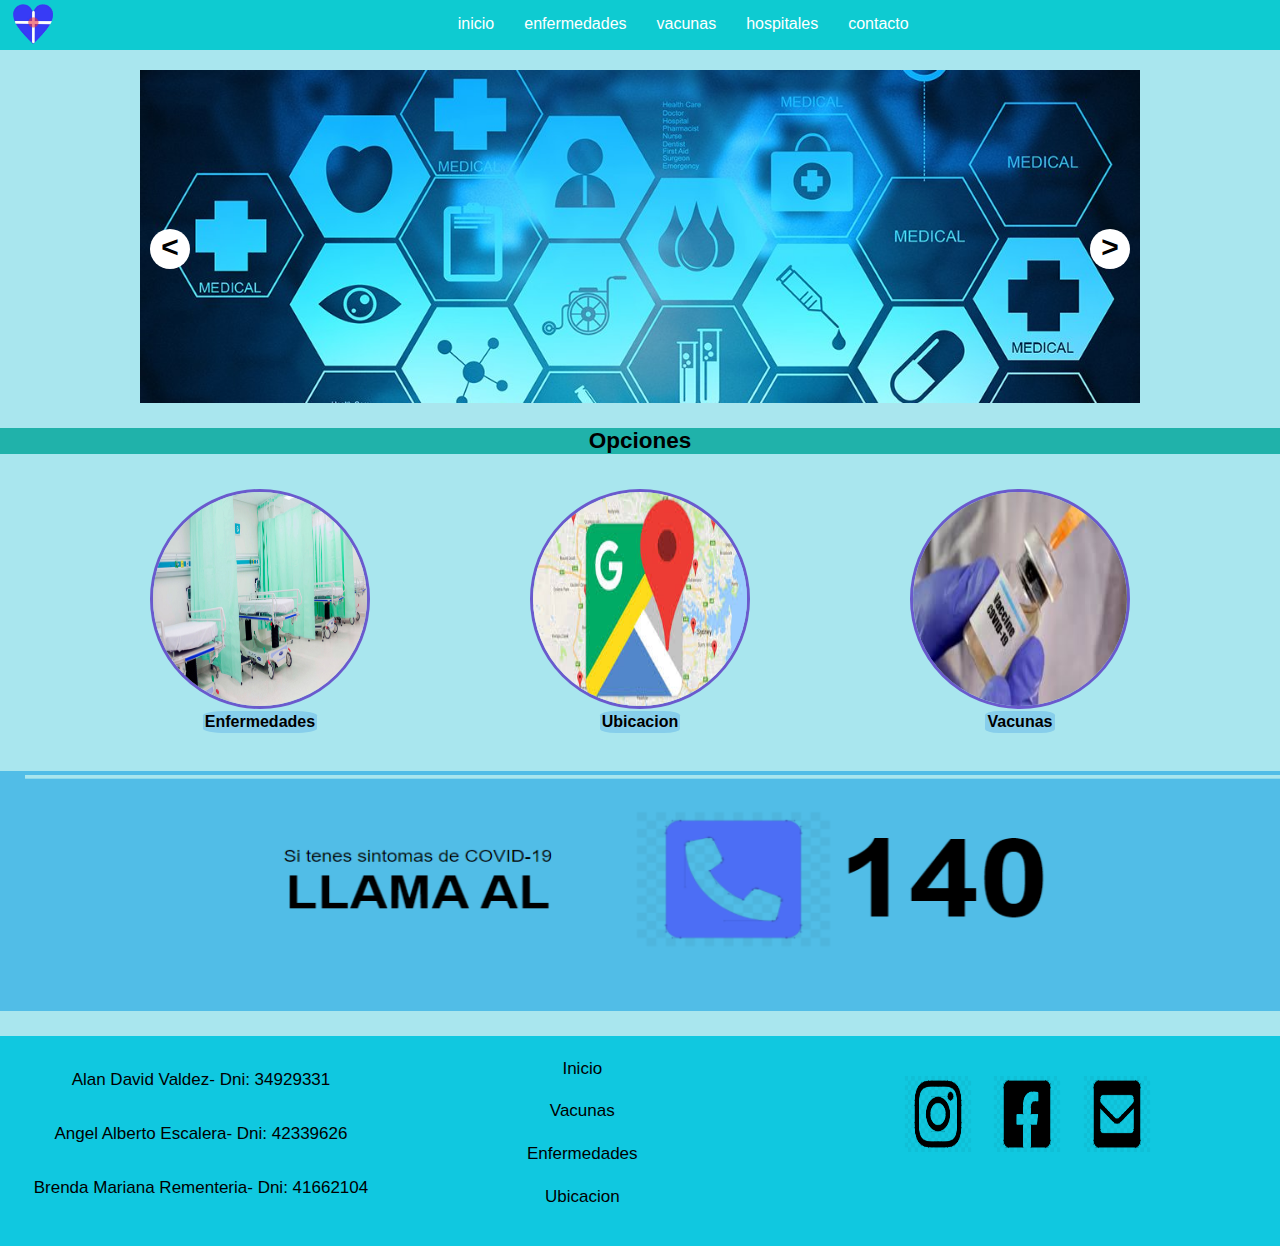
<file: index.html>
<!DOCTYPE html>
<html>
<head>
<title>index</title>
<meta name="viewport" content="with=device-with, user=scalable=no, initial-scale=1.0, maximum-scale=1.0, minimum-scale=1.0">

<link rel="stylesheet" href="css/index.css"/>

<link rel="stylesheet" href="css/stylesresponsive.css"/>
<script src="js/jquery-3.5.1.min.js"></script>
<script src="js/index.js"></script>

</head>


<body>
  
  
  <header>
    
    <div class="contenedor">
        <h1 ><img src="img/iconocorazion.png" alt=""></h1>
        <input type="checkbox" id="menu-bar">
        <label for="menu-bar"><img src="img/iconomenu.png" alt=""></label>
        <nav class="menu">
<a href="index.html">inicio</a>
<a href="enfermedades.html">enfermedades</a>
<a href="calendario.html">vacunas</a>
<a href="mapa-de-hospitales.html">hospitales</a>
<a href="contacto.html">contacto</a>
</nav>
    </div>
</header>


      <div id="contenedor-slider" class="contenedor-slider">
        <div id="slider" class="slider">
           <section class="slider__section"><img src="img/1200x400.jpg" class="slider__img"></section>
           <section class="slider__section"><img src="img/1200x4002.jpg" class="slider__img"></section>
           <section class="slider__section"><img src="img/1200x4003.jpg" class="slider__img"></section>
           <section class="slider__section"><img src="img/1200x4004.jpg" class="slider__img"></section>
         </div>
         <div id="btn-prev" class="btn-prev">&#60;</div>
         <div id="btn-next" class="btn-next">&#62;</div>
         <script src="js/index.js" ></script>
        </div>

        <section id="opciones">
          <h2>Opciones</h2>
          
          </section>
          <section id="info">
            <div class="contenedor">
            
            <div class="info-pet">
                <img src="img/img1.jpg" alt="">
                <h4><a href="enfermedades.html">Enfermedades</a></h4>
            </div>
            <div class="info-pet">
                <img src="img/mapa.jpg" alt="">
                <h4><a href="mapa-de-hospitales.html">Ubicacion</a></h4>
            </div>
            <div class="info-pet">
                <img src="img/vacunas.jpg" alt="">
                <h4><a href="calendario.html">Vacunas</a></h4>
            </div>
            
            
            
            
            </div>
            </section>

            <section id="imgsecundaria">
              <div class="contenedor">
              <article>
                  <img src="img/Captura de pantalla orig.png" alt="">

                </div>
</section>
<footer>
<div class="contenedor">
  <div class="contenedordatos">
    <p id="datos">Alan David Valdez- Dni: 34929331
        
    </p>
    <p id="datos">Angel Alberto Escalera- Dni: 42339626
        
    </p>
    <p id="datos">Brenda Mariana Rementeria- Dni: 41662104
        
    </p>
  

  </div>
<div class="enlacess">

<a class="linkfooter" href="index.html">Inicio</a> <dt></dt>
<a class="linkfooter" href="calendario.html">Vacunas</a> <dt></dt>
  <a class="linkfooter" href="enfermedades.html">Enfermedades</a>
  <dt></dt>
 <a class="linkfooter" href="mapa-de-hospitales.html">Ubicacion</a><dt></dt>

</div>

<div class="redessociales">
<a ><img src="img/iconistag.png" alt=""></a>
<a><img src="img/iconfcb.png" alt=""></a>
<a><img src="img/gmail.png" alt=""></a>



</div>



</div>






</div>

</footer>


</body>
</html>
</file>
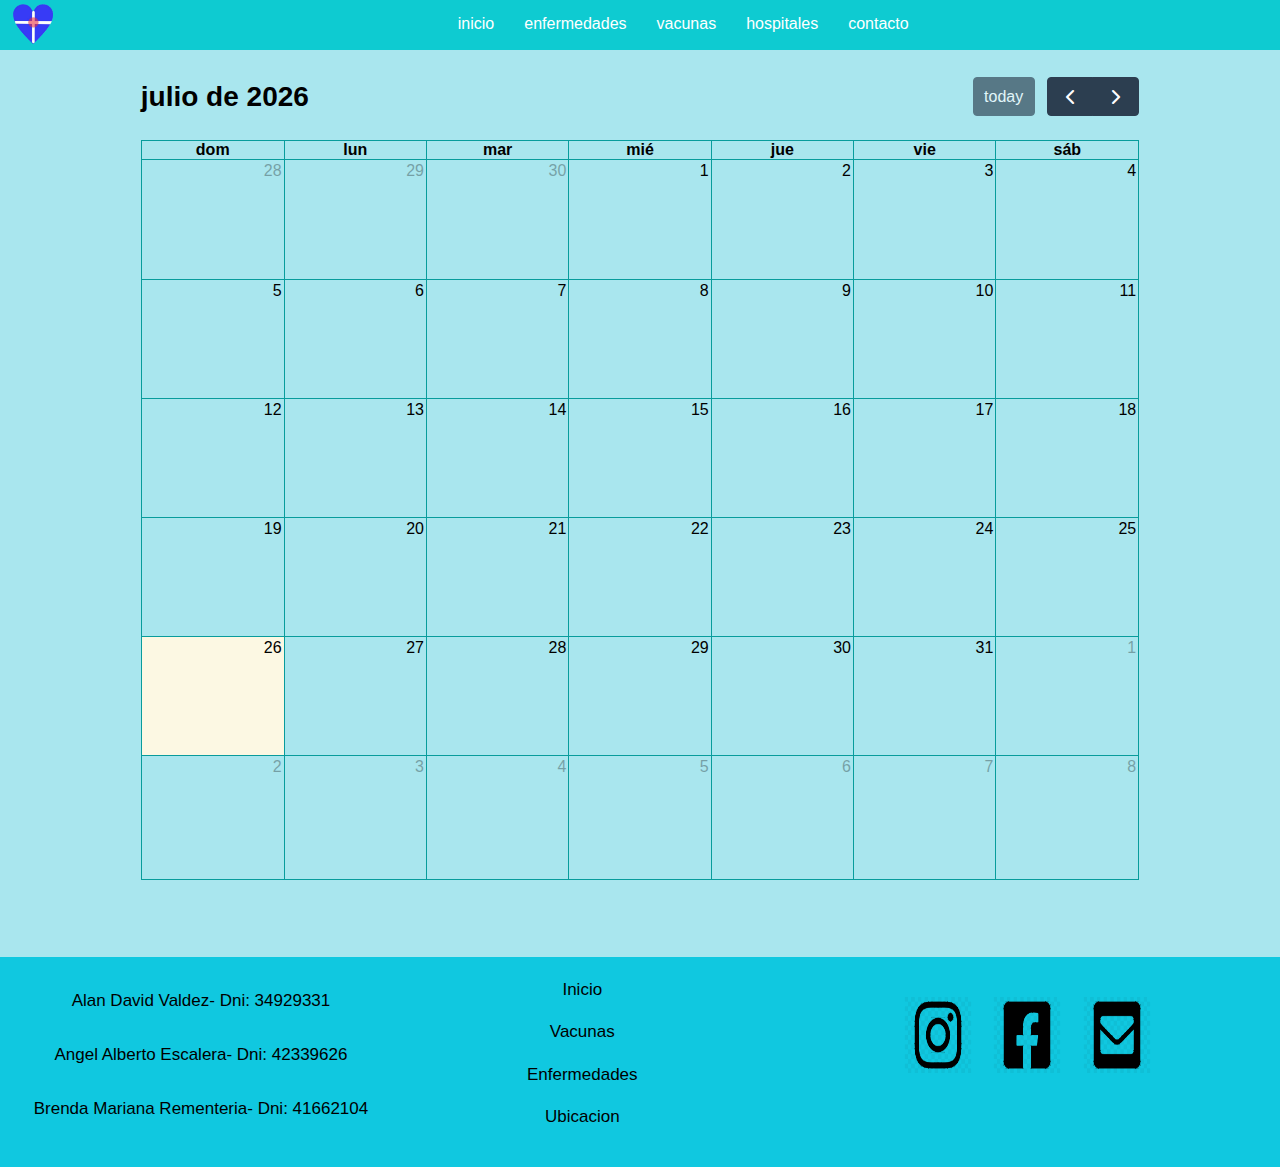
<file: calendario.html>
<!DOCTYPE html>
<html lang="es">
<head>
    <meta charset="UTF-8">
    <meta name="viewport" content="width=device-width, initial-scale=1.0">
    <title>Calendario</title>
    <!--CSS Full Calendar-->
    <link href='fullcalendar/core/main.css' rel='stylesheet' />
    <link href='fullcalendar/daygrid/main.css' rel='stylesheet' />
    <!--Hojas de estilos-->
    <link rel="stylesheet" type="text/css" href="css/stylesresponsive.css">
    <link rel="stylesheet" type="text/css" href="css/calendario.css">
    <!--JS Full Calendar-->
    <script src='fullcalendar/core/main.js'></script>
    <script src='fullcalendar/daygrid/main.js'></script>
    <!--JS con opciones para Calendar-->
    <script src="js/calendario.js"></script>    
</head>
<body>

    <!--header / Barra de navegación-->
    <header>
        <div class="contenedor">
          <h1><img src="img/iconocorazion.png" alt=""></h1>
          <input type="checkbox" id="menu-bar">
          <label for="menu-bar"><img src="img/iconomenu.png" alt=""></label>
              <nav class="menu">
              <a href="index.html">inicio</a>
              <a href="enfermedades.html">enfermedades</a>
              <a href="calendario.html">vacunas</a>
              <a href="mapa-de-hospitales.html">hospitales</a>
              <a href="contacto.html">contacto</a>
              </nav>
        </div>
      </header>
        <!--OBJETO CALENDARIO-->
            <main>
                <article id="calendario"></article>
            </main>

    <!--FOOTER-->
    <footer>
        <div class="contenedor">
          <div class="contenedordatos">
            <p id="datos">Alan David Valdez- Dni: 34929331</p>
            <p id="datos">Angel Alberto Escalera- Dni: 42339626</p>
            <p id="datos">Brenda Mariana Rementeria- Dni: 41662104</p>
          </div>
          <div class="enlacess">
            <a class="linkfooter" href="index.html">Inicio</a> <dt></dt>
            <a class="linkfooter" href="calendario.html">Vacunas</a> <dt></dt>
            <a class="linkfooter" href="enfermedades.html">Enfermedades</a> <dt></dt>
            <a class="linkfooter" href="mapa-de-hospitales.html">Ubicacion</a><dt></dt>
          </div>
          <div class="redessociales">
            <a><img src="img/iconistag.png" alt=""></a>
            <a><img src="img/iconfcb.png" alt=""></a>
            <a><img src="img/gmail.png" alt=""></a>
          </div>
        </div>
        </div>
        </footer>
</body>
</html>
</file>
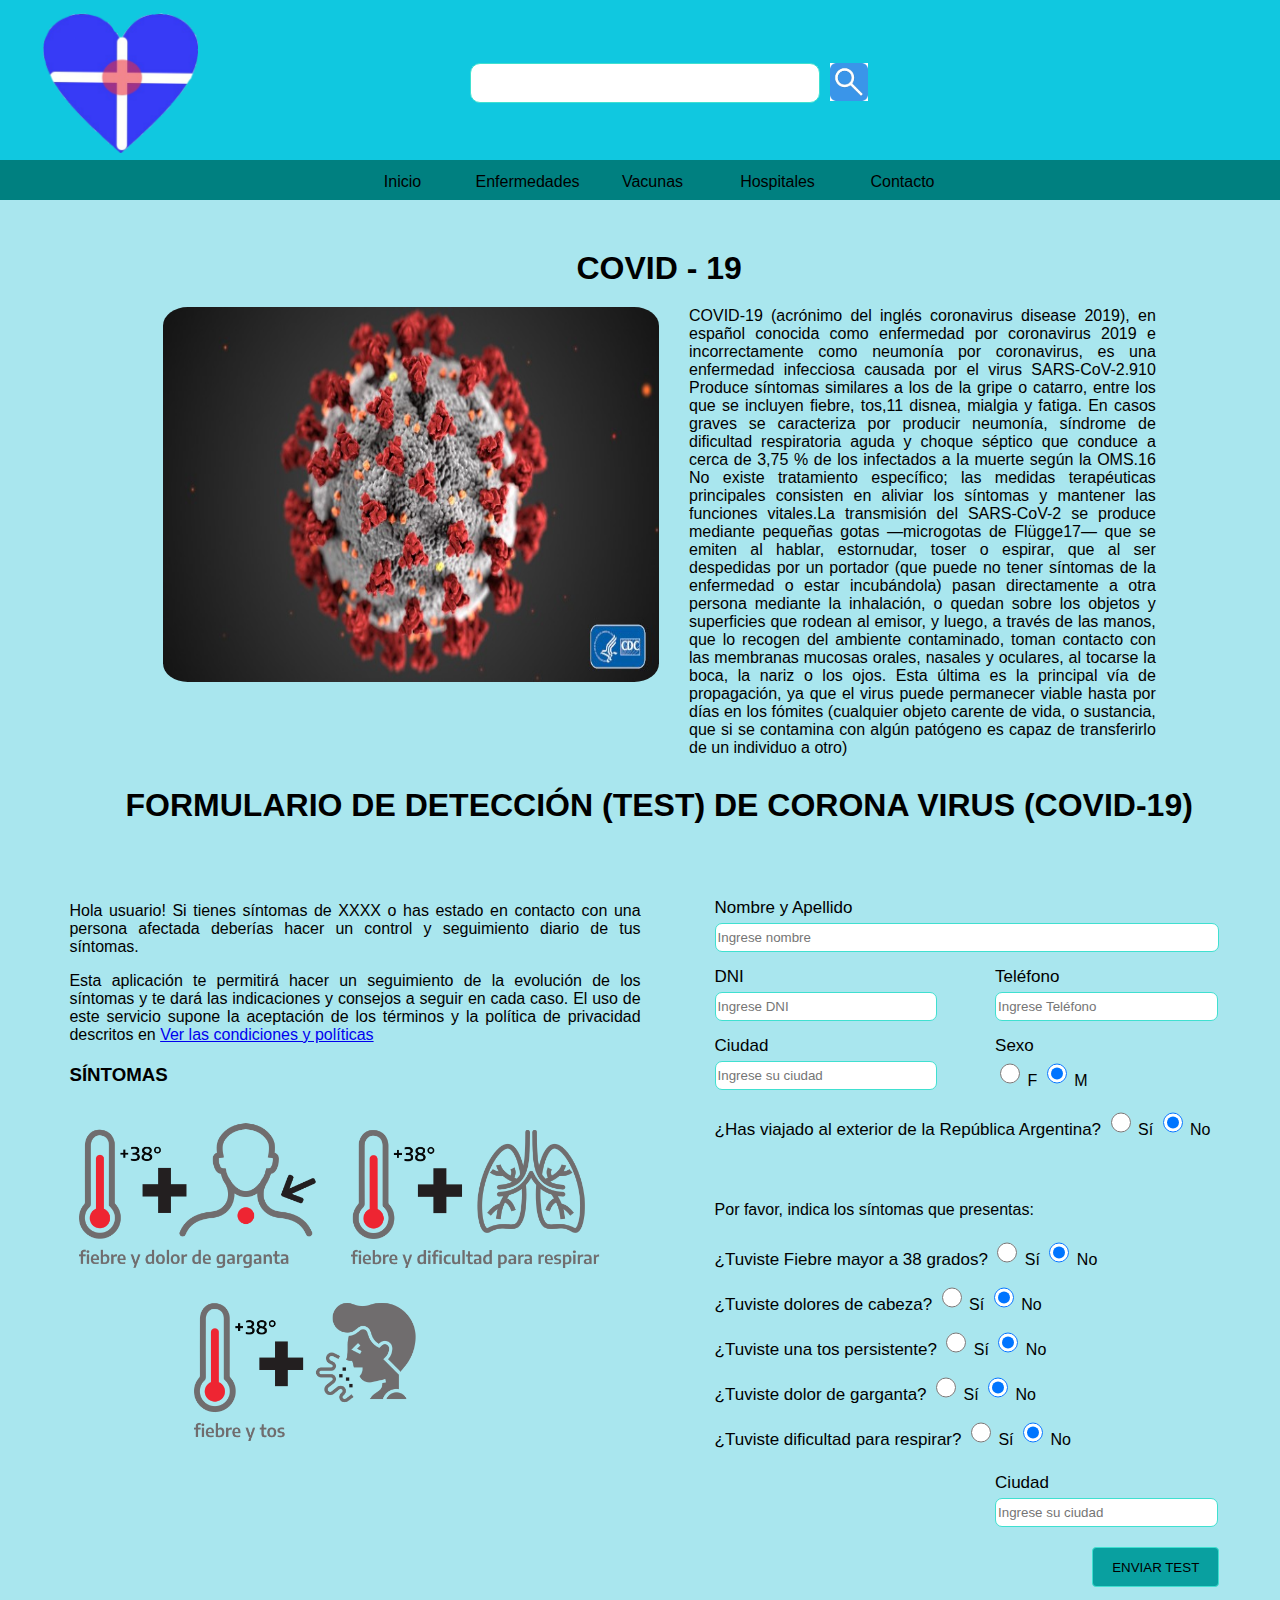
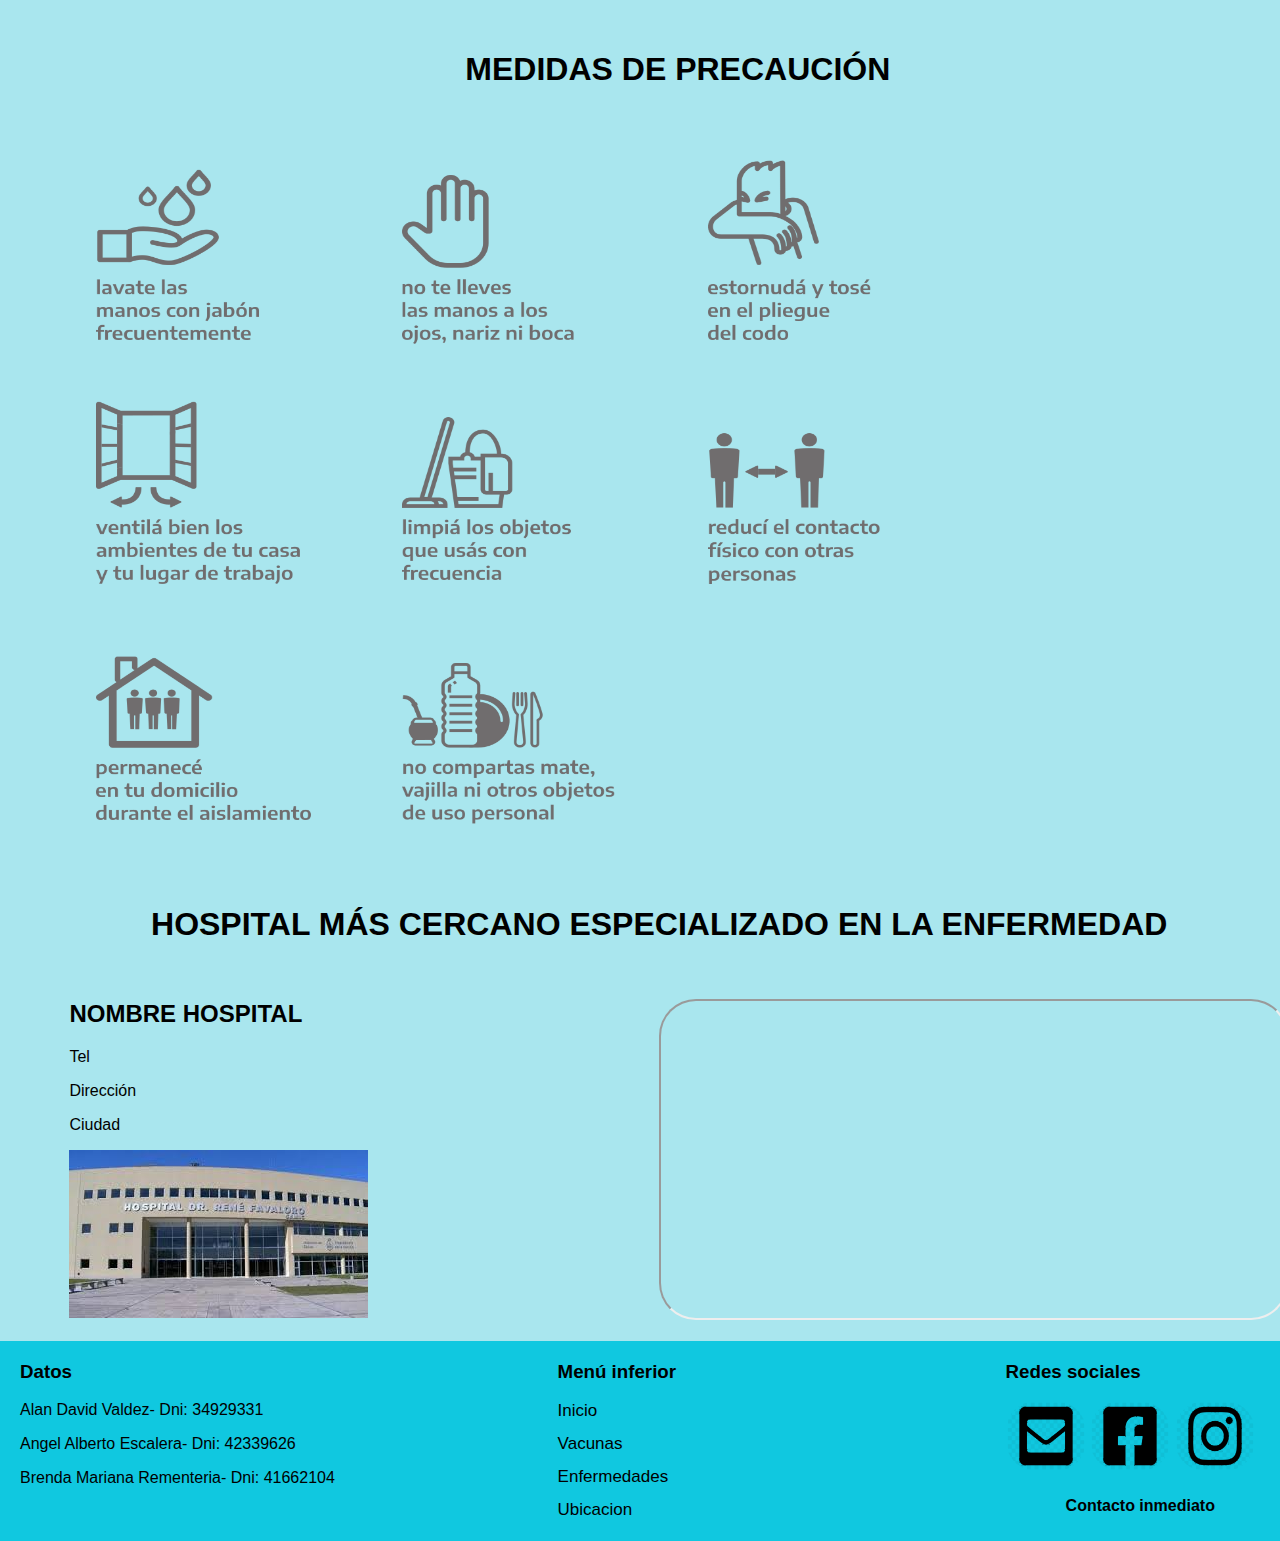
<file: covid.html>
<!DOCTYPE html>
<html>
<head>    
	<link rel="stylesheet" href="css/styles.css">
    <link rel="stylesheet" href="css/covid.css">    
	<title>COVID-19</title>
</head>

<header>
   
        
        <div class="headercontenido">
            <img class="iconoprincipal"  src="img/iconocorazion.png">
    </div>
   
   
    <div class="headercontenido">
        <input type="search" id="barrabusqueda" list="enfe">
        <img src="img/lupa.png" class="lupa">

        <datalist id="enfe">
<option value="enfermedes"></option>
<option value="enfermedes"></option>
<option value="enfermedes"></option>
<option value="enfermedes"></option>
<option value="enfermedes"></option>

        </datalist>
    </div>
    
</header>
<body>

    <div class="barraherramientas">
        <ul class="contenidoherramientas">
            <li class="elemento"><a class="botonherramienta" href="index.html">Inicio</a></li>
            <li class="elemento"><a class="botonherramienta" href="enfermedades.html">Enfermedades</a></li>
            <li class="elemento"><a class="botonherramienta" href="calendario.html">Vacunas</a></li>
            <li class="elemento"><a class="botonherramienta" href="mapa-de-hospitales.html">Hospitales</a></li>
            <li class="elemento"><a class="botonherramienta" href="contacto.html">Contacto</a></i>
           
        </ul>
        
        </div>		

        <div class="gridContenedorGeneral">
            

            <article id="covid">
                <h1 id="covidtitu">COVID - 19</h1>

			    <img id="covidimg" src="img/covid.jpg">
            
    			<p id="covidinfo">COVID-19 (acrónimo del inglés coronavirus disease 2019),​ en español conocida como enfermedad por coronavirus 2019 e incorrectamente como neumonía por coronavirus, es una enfermedad infecciosa causada por el virus SARS-CoV-2.9​10​            
                Produce síntomas similares a los de la gripe o catarro, entre los que se incluyen fiebre, tos,11​ disnea, mialgia y fatiga.  En casos graves se caracteriza por producir neumonía, síndrome de dificultad respiratoria aguda y choque séptico que conduce a cerca de 3,75 % de los infectados a la muerte según la OMS.16​ No existe tratamiento específico; las medidas terapéuticas principales consisten en aliviar los síntomas y mantener las funciones vitales.​           
                La transmisión del SARS-CoV-2 se produce mediante pequeñas gotas —microgotas de Flügge17​— que se emiten al hablar, estornudar, toser o espirar, que al ser despedidas por un portador (que puede no tener síntomas de la enfermedad o estar incubándola)​ pasan directamente a otra persona mediante la inhalación, o quedan sobre los objetos y superficies que rodean al emisor, y luego, a través de las manos, que lo recogen del ambiente contaminado, toman contacto con las membranas mucosas orales, nasales y oculares, al tocarse la boca, la nariz o los ojos.​ Esta última es la principal vía de propagación, ya que el virus puede permanecer viable hasta por días en los fómites (cualquier objeto carente de vida, o sustancia, que si se contamina con algún patógeno es capaz de transferirlo de un individuo a otro)</p>

            </article>
                
            

            
                <h1 id="tituloformulario">FORMULARIO DE DETECCIÓN (TEST) DE CORONA VIRUS (COVID-19)</h1>
                <article class="infoSintomas">     
                    
                    <p>Hola usuario! Si tienes síntomas de XXXX o has estado en contacto con una persona afectada deberías hacer un control y seguimiento diario de tus síntomas.</p>
                    <p>Esta aplicación te permitirá hacer un seguimiento de la evolución de los síntomas y te dará las indicaciones y consejos a seguir en cada caso. El uso de este servicio supone la aceptación de los términos y la política de privacidad descritos en <a href="www.google.com">Ver las condiciones y políticas</a></p>
 
                     <h3>SÍNTOMAS</h3>
 
                      <img src="img/24-fiebre-dolor-garganta.png" class="sintomasimg">
                      <img src="img/25-fiebre-dificultad-respirar.png"class="sintomasimg">
                      <img src="img/23-fiebre-tos.png"class="sintomasimg" id="tos">
 
                 </article>
                    
              
                 <form class="form" action="#" onsubmit="return validar()" method="get">
                                        
                                        <div class="nombre">
                                        <label >Nombre y Apellido</label>                                       
                                        
                                        <input id="inputNombre" type="text"  placeholder="Ingrese nombre" size="20" maxlength="30" requiered />
                                        </div>
                                         
                                        <div class="dni">
                                            <label id="labelDni">DNI</label>
                                            <input type="text"  id="dni"  placeholder="Ingrese DNI" size="10" maxlength="9"/> 
                                        </div>
                                        
                                        
                                        <div class="tel">
                                            <label >Teléfono</label>                                   
                                                                                
                                        <input type="text"  id="tel" placeholder="Ingrese Teléfono" /> 
                                        </div>
                                        

                                        <div class="ciudad">
                                            <label >Ciudad</label>
                                            <input type="text"  id="ciudad" placeholder="Ingrese su ciudad" size="20" maxlength="40" required /> 
                                        </div>
                                           
                                        <div class="sexo">
                                            <label id="labelSexo">Sexo</label>                                  
                                         
                                        <input type="radio" class="radioboton" name="sexo" value="mujer" /> F
                                        <input type="radio" class="radioboton" name="sexo" value="hombre" checked="checked" /> M 
                                        </div>
                                        
                                        <div class="viajebloque">
                                            <label>¿Has viajado al exterior de la República Argentina?</label> 
                                        <input type="radio" class="radioboton" name="viaje" id="viajesi" value="si" /> Sí
                                        <input type="radio" class="radioboton" name="viaje" id="viajeno" value="no" checked="checked" /> No  
                                        </div>
                                        
                                        <div class="paises" id="paises">
                                            <label>Países visitados:</label> 
                                        <select id="paisesSelect">                                           
                                              <option>Bélgica</option>
                                              <option>Francia</option>
                                              <option>Brasil</option>
                                              <option>Inglaterra</option>
                                              <option>Portugal</option>
                                              <option>Croacia</option>
                                              <option>España</option>
                                         </select>
                                        </div>

                                            <div class="cuestionarioSint">
                                                <p>Por favor, indica los síntomas que presentas:</p>                    
                                        
                                            <label >¿Tuviste Fiebre mayor a 38 grados?</label> 
                                            <input type="radio" class="radioboton" name="fiebre" value="si" /> Sí
                                            <input type="radio" class="radioboton" name="fiebre" value="no" checked="checked" /> No

                                        
                                            <label class="pregunta">¿Tuviste dolores de cabeza?</label> 
                                            <input type="radio" class="radioboton" name="cabeza" value="si" /> Sí
                                            <input type="radio" class="radioboton" name="cabeza" value="no" checked="checked" /> No

                                        
                                            <label class="pregunta">¿Tuviste una tos persistente?</label> 
                                            <input type="radio" class="radioboton" name="tos" value="si" /> Sí
                                            <input type="radio" class="radioboton" name="tos" value="no" checked="checked" /> No

                                       
                                            <label class="pregunta">¿Tuviste dolor de garganta?</label> 
                                            <input type="radio" class="radioboton" name="garganta" value="si" /> Sí
                                            <input type="radio" class="radioboton" name="garganta" value="no" checked="checked" /> No

                                        
                                            <label class="pregunta">¿Tuviste dificultad para respirar?</label> 
                                            <input type="radio" class="radioboton" name="respirar" id="respirarsi" value="si" /> Sí
                                            <input type="radio" class="radioboton" name="respirar" id="respirarno" value="no" checked="checked" /> No
                                            </div>                                        
                                            
                                            <div class="dir" id="direccion">
                                                <label>Dirección</label>
                                                <input type="text" placeholder="Ingrese su dirección" /> 
                                            </div>
                                        
                                            <div class="ciudad2">
                                                <label>Ciudad</label>
                                                <input type="text" placeholder="Ingrese su ciudad" />  

                                            </div>                                  
                                               

                                                                                 
                                         
                                        
                                        
                                        <input id="botonform" type="submit" value="ENVIAR TEST" />       


                             </form>

                                                        
                             <div class="imgPrenvencion">
                                <h1 id="encMedidas">MEDIDAS DE PRECAUCIÓN</h1>
                             <img class="sintomas" src="img/lavarse.png">
                             <img class="sintomas" src="img/nariz.png">
                             <img class="sintomas" src="img/estornudar.png">
                             <img class="sintomas" src="img/ventilar.png">
                             <img class="sintomas" src="img/limpiar.png">
                             <img class="sintomas" src="img/contacto.png">
                             <img class="sintomas" src="img/domicilio.png">
                             <img class="sintomas" src="img/mate.png">
                             </div>
                             
                             
                             <h1 id="encHospital">HOSPITAL MÁS CERCANO ESPECIALIZADO EN LA ENFERMEDAD</h1>
                             
                             <div class="contactoHosp">
                                <h2>NOMBRE HOSPITAL</h2>
                                <p>Tel</p>
                                <p>Dirección</p>
                                <p>Ciudad</p>
                                
                                
                                <img src="img/hospital.jpg">
                             </div>
                             
                             
                             <div class="mapa">
                             <iframe src="https://www.google.com/maps/embed?pb=!1m18!1m12!1m3!1d52581.21235845154!2d-58.48479382089844!3d-34.5453062!2m3!1f0!2f0!3f0!3m2!1i1024!2i768!4f13.1!3m3!1m2!1s0x95bcb43ae6018ddf%3A0x3d7f60a75bfa308a!2sEstadio%20Monumental%20Antonio%20Vespucio%20Liberti!5e0!3m2!1ses!2sar!4v1601994450527!5m2!1ses!2sar" ></iframe>
                             
                             </div>
		     	
        </div>






        <footer>
            <div class="contenidofooter">
                <div id="info">
                <h3>Datos</h3>
                <p id="datos">Alan David Valdez- Dni: 34929331
                
                </p>
                <p id="datos">Angel Alberto Escalera- Dni: 42339626
                    
                </p>
                <p id="datos">Brenda Mariana Rementeria- Dni: 41662104
                    
                </p>
                
                
                
                </div>
                
                    </div>
                    <div class="contenidofooter" id="contFooter2">
                        <h3>Menú inferior</h3>
                        <a class="linkfooter" href="index.html">Inicio</a> <dt></dt>
                        <a class="linkfooter" href="calendario.html">Vacunas</a> <dt></dt>
                          <a class="linkfooter" href="enfermedades.html">Enfermedades</a>
                          <dt></dt>
                         <a class="linkfooter" href="mapa-de-hospitales.html">Ubicacion</a><dt></dt>
                        
                    </div>
                    <div class="contenidofooter" id="contFooter3">
                        <h3>Redes sociales</h3>
                        <img class="imgfooter" src="img/gmail.png"     />
                        <img class="imgfooter" src="img/iconfcb.png"  />
                        <img class="imgfooter" src="img/iconistag.png"/>
                        <h4>Contacto inmediato</h4>
                        
                    </div>
                
                
                
                </div>
        </footer>
        <script type="text/javascript" src="js/covid.js"></script>
</body>
</html>
</file>
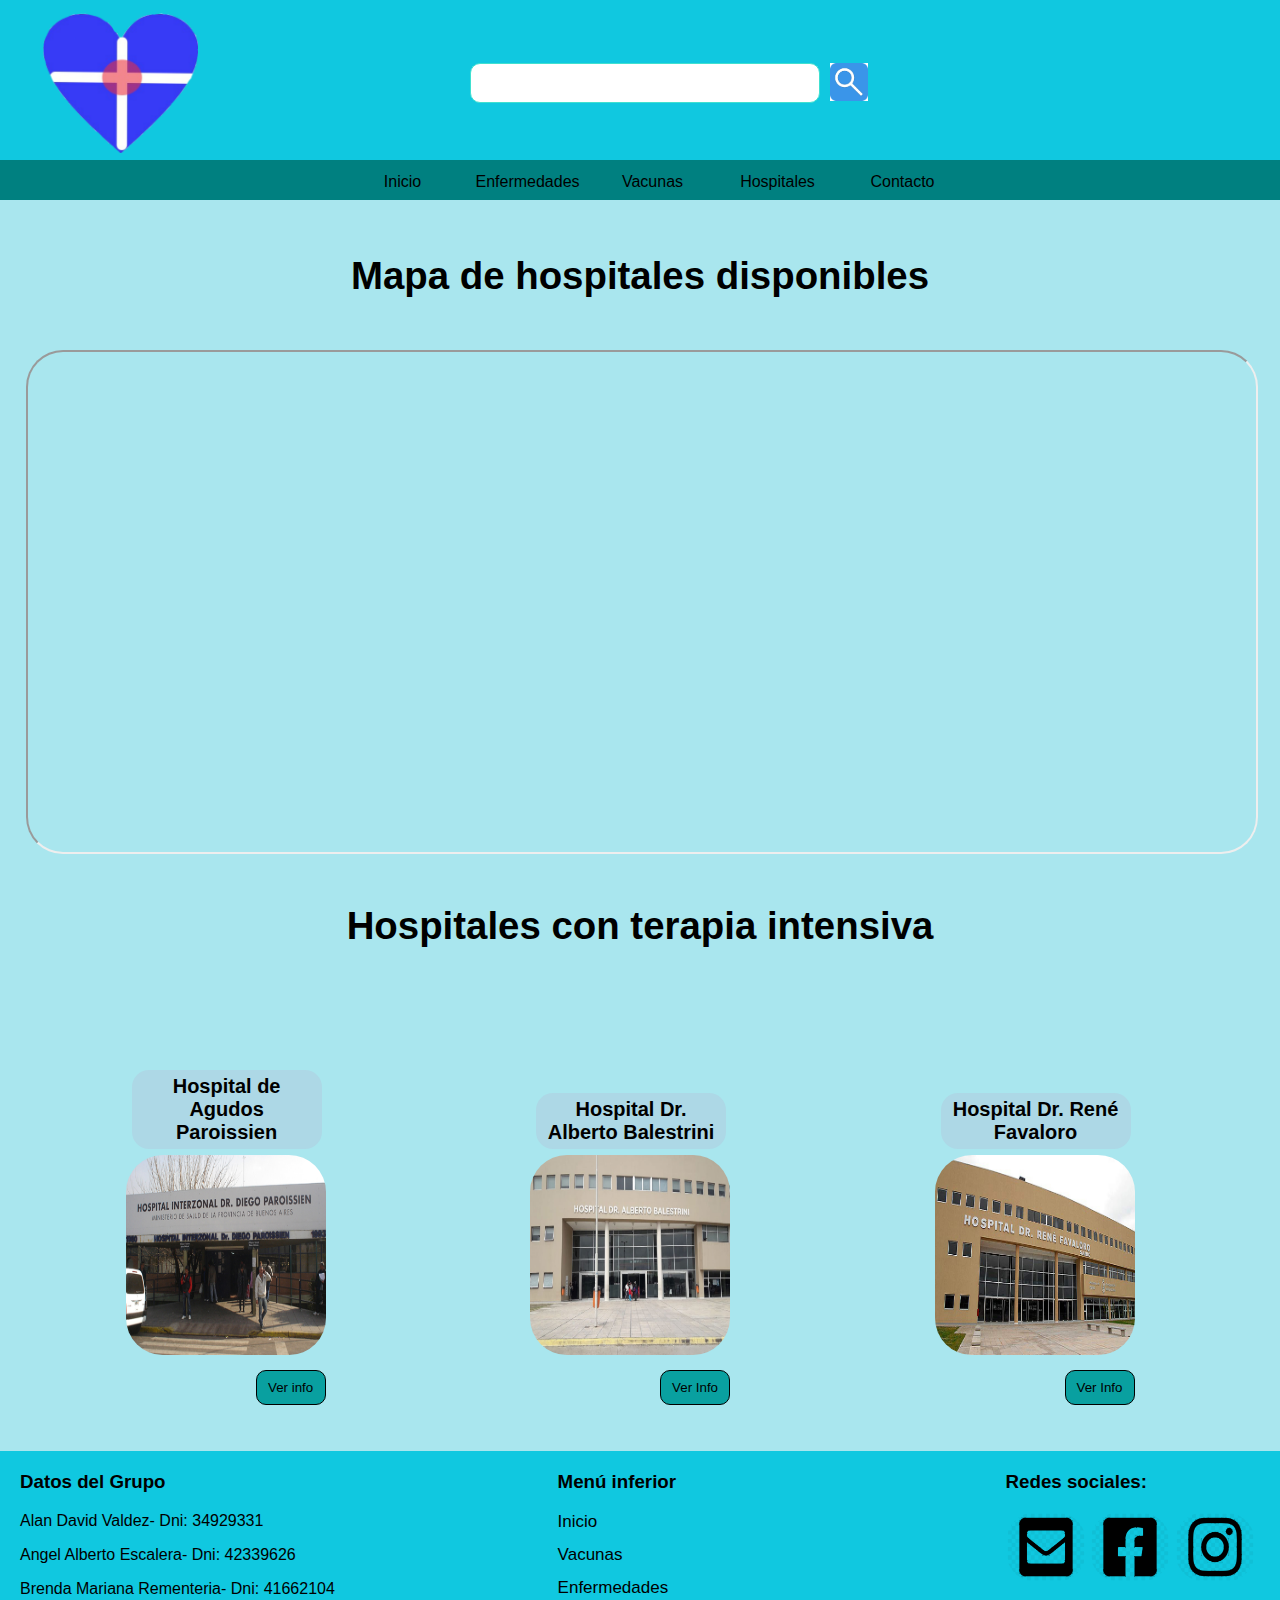
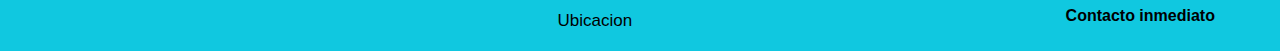
<file: mapa-de-hospitales.html>
<!DOCTYPE html>
<html lang="es">
<head>
<title>mapa</title>
<link rel="stylesheet" href="css/styles.css"/>
<link rel="stylesheet" href="css/mapa.css"/>
<script type="text/javascript" src="js/jquery-3.5.1.min.js"></script>
<script type="text/javascript" src="js/mapa.js"></script>
</head>

<header>  
        
    <div class="headercontenido">
        <img class="iconoprincipal"  src="img/iconocorazion.png">
</div>


<div class="headercontenido">
    <input type="search" id="barrabusqueda" list="enfe">
    <img src="img/lupa.png" class="lupa">

    <datalist id="enfe">
        <option value="COVID-19"></option>
        <option value="Dengue"></option>
        <option value="Enfemedades cardiovasculares"></option>
        <option value="Diabetes"></option>
        <option value="Ezquizofrenia"></option>
    </datalist>
</div>

</header>
<body>


<div class="barraherramientas">
    <ul class="contenidoherramientas">
        <li class="elemento"><a class="botonherramienta" href="index.html">Inicio</a></li>
        <li class="elemento"><a class="botonherramienta" href="enfermedades.html">Enfermedades</a></li>
        <li class="elemento"><a class="botonherramienta" href="calendario.html">Vacunas</a></li>
        <li class="elemento"><a class="botonherramienta" href="mapa-de-hospitales.html">Hospitales</a></li>
        <li class="elemento"><a class="botonherramienta" href="contacto.html">Contacto</a></li>
       
    </ul>    
    </div>

    <div class="grid-container">

        <div class="contenedortitulomapa">
            <h1 id="titulomapa">Mapa de hospitales disponibles</h1>
        </div>

        <div class="contenedormapa">
            <iframe src="https://www.google.com/maps/embed?pb=!1m18!1m12!1m3!1d52581.21235845154!2d-58.48479382089844!3d-34.5453062!2m3!1f0!2f0!3f0!3m2!1i1024!2i768!4f13.1!3m3!1m2!1s0x95bcb43ae6018ddf%3A0x3d7f60a75bfa308a!2sEstadio%20Monumental%20Antonio%20Vespucio%20Liberti!5e0!3m2!1ses!2sar!4v1601994450527!5m2!1ses!2sar" id="mapa" ></iframe>
        </div>

        <div class="contenedortitulLista">
            <h1 id="tituloListaHospitales">Hospitales con terapia intensiva</h1>
        </div>

        <div id="contenedorOpcionesLista">

            <div class="opciones">
                <a class="nombreHosp">Hospital de Agudos Paroissien</a>
                <div class=contenedorimgopciones>
                    <img class="imgopciones"  src="img/89976_paboissien-1.jpg">
                </div >
                <button class="botonInfo" id="op1">Ver info</button>
            </div>

            <div class="opciones">
                <a class="nombreHosp">Hospital Dr. Alberto Balestrini</a>
                <div class=contenedorimgopciones>
                    <img class="imgopciones"  src="img/Balestrini.jpg">
                </div >
                <button class="botonInfo" id="op2">Ver Info</button>
            </div>

            <div class="opciones">
                <a class="nombreHosp">Hospital Dr. René Favaloro</a>
                <div class=contenedorimgopciones>
                    <img class="imgopciones"  src="img/Favaloro.jpg">
                </div>
                <button class="botonInfo" id="op3">Ver Info</button>
            </div>
        </div>
    
    </div>

   
    <div class="popupContenedor" id="popupOp1">
        <div class="popupTexto">
            <span class="close">&times;</span>
            <h2>Hospital de Agudos Paroissien</h2>
            <p>Dirección: Avenida Brigadier General Juan Manuel de Rosas 6000 ABS, Calle 13, B1765.</p>
            <p>Localidad: Isidro Casanova, Provincia de Buenos Aires.</p>  
        </div>
    </div>

    <div class="popupContenedor" id="popupOp2">
        <div class="popupTexto">
            <span class="close">&times;</span>
            <h2>Hospital Dr. Alberto Balestrini</h2>
            <p>Dirección: Av. Monseñor Bufano, B1778.</p>
            <p>Localidad: Ciudad Evita, Provincia de Buenos Aires.</p>  
        </div>
    </div>

    <div class="popupContenedor" id="popupOp3">
        <div class="popupTexto">
            <span class="close">&times;</span>
            <h2>Hospital Dr. René Favaloro</h2>
            <p>Dirección: Ruta 1001, B1761.</p>
            <p>Localidad: Rafael Castillo, Provincia de Buenos Aires.</p>  
        </div>
    </div>


    <footer>
    <div class="contenidofooter">
        <div id="info">
        <h3>Datos del Grupo</h3>
        <p id="datos">Alan David Valdez- Dni: 34929331
        
        </p>
        <p id="datos">Angel Alberto Escalera- Dni: 42339626
            
        </p>
        <p id="datos">Brenda Mariana Rementeria- Dni: 41662104
            
        </p>
        
        
        
        </div>
        
            </div>
            <div class="contenidofooter" id="contFooter2">
                <h3>Menú inferior</h3>
                <a class="linkfooter" href="index.html">Inicio</a> <dt></dt>
                <a class="linkfooter" href="calendario.html">Vacunas</a> <dt></dt>
                  <a class="linkfooter" href="enfermedades.html">Enfermedades</a>
                  <dt></dt>
                 <a class="linkfooter" href="mapa-de-hospitales.html">Ubicacion</a><dt></dt>
                
            </div>
            <div class="contenidofooter" id="contFooter3">
                <h3>Redes sociales:</h3>
                <img class="imgfooter" src="img/gmail.png"     />
                <img class="imgfooter" src="img/iconfcb.png"  />
                <img class="imgfooter" src="img/iconistag.png"/>
                <h4>Contacto inmediato</h4>
            </div>





    </footer>
</body>
</html>
</file>
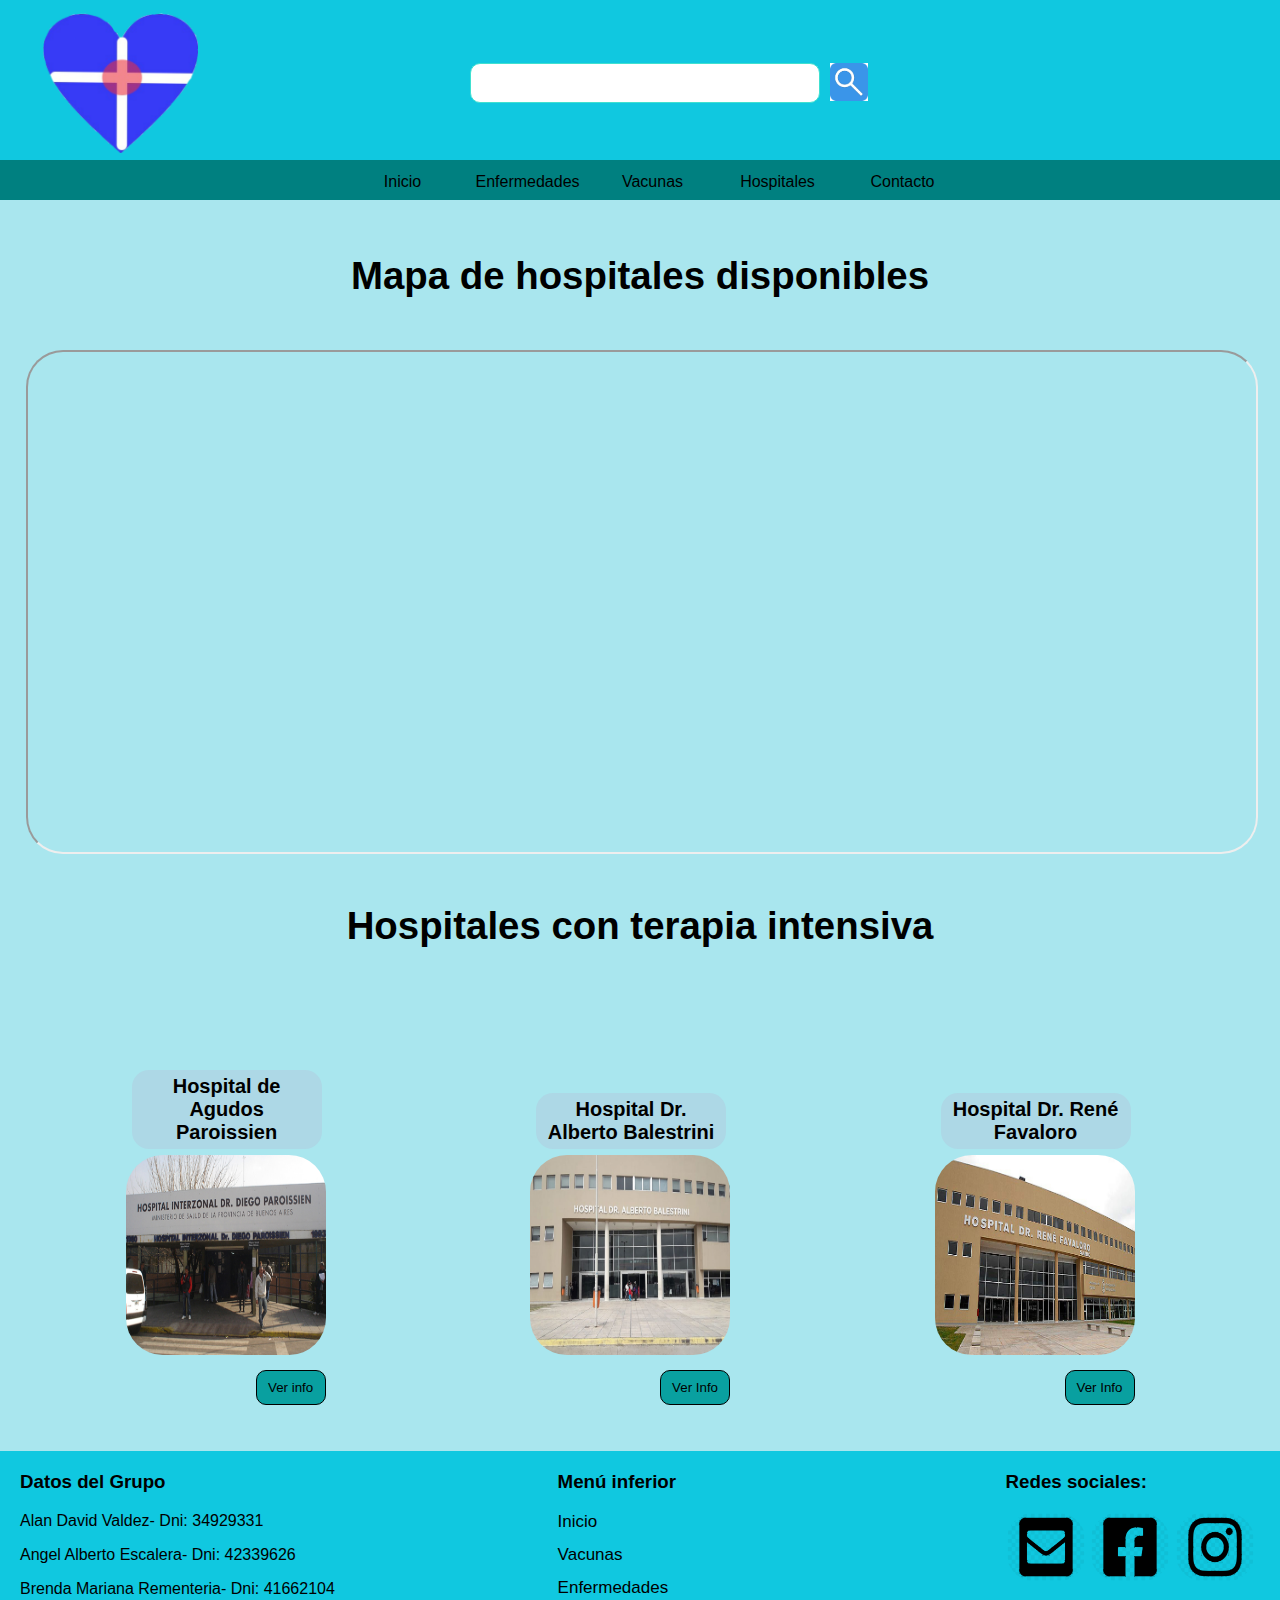
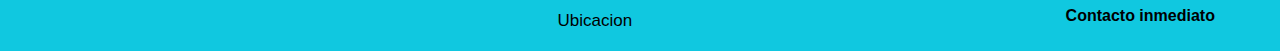
<file: mapa.html>
<!DOCTYPE html>
<html lang="es">
<head>
<title>Mapa de Hospitales</title>
<link rel="stylesheet" href="css/styles.css"/>
<link rel="stylesheet" href="css/mapa.css"/>
<script type="text/javascript" src="js/jquery-3.5.1.min.js"></script>
<script type="text/javascript" src="js/mapa.js"></script>
</head>

<header>  
        
    <div class="headercontenido">
        <img class="iconoprincipal"  src="img/iconocorazion.png">
</div>


<div class="headercontenido">
    <input type="search" id="barrabusqueda" list="enfe">
    <img src="img/lupa.png" class="lupa">

    <datalist id="enfe">
        <option value="COVID-19"></option>
        <option value="Dengue"></option>
        <option value="Enfemedades cardiovasculares"></option>
        <option value="Diabetes"></option>
        <option value="Ezquizofrenia"></option>
    </datalist>
</div>

</header>
<body>


<div class="barraherramientas">
    <ul class="contenidoherramientas">
        <li class="elemento"><a class="botonherramienta" href="index.html">Inicio</a></li>
        <li class="elemento"><a class="botonherramienta" href="enfermedades.html">Enfermedades</a></li>
        <li class="elemento"><a class="botonherramienta" href="covid.html">Vacunas</a></li>
        <li class="elemento"><a class="botonherramienta" href="mapa.html">Hospitales</a></li>
        <li class="elemento"><a class="botonherramienta" href="contacto.html">Contacto</a></li>
       
    </ul>    
    </div>

    <div class="grid-container">

        <div class="contenedortitulomapa">
            <h1 id="titulomapa">Mapa de hospitales disponibles</h1>
        </div>

        <div class="contenedormapa">
            <iframe src="https://www.google.com/maps/embed?pb=!1m18!1m12!1m3!1d52581.21235845154!2d-58.48479382089844!3d-34.5453062!2m3!1f0!2f0!3f0!3m2!1i1024!2i768!4f13.1!3m3!1m2!1s0x95bcb43ae6018ddf%3A0x3d7f60a75bfa308a!2sEstadio%20Monumental%20Antonio%20Vespucio%20Liberti!5e0!3m2!1ses!2sar!4v1601994450527!5m2!1ses!2sar" id="mapa" ></iframe>
        </div>

        <div class="contenedortitulLista">
            <h1 id="tituloListaHospitales">Hospitales con terapia intensiva</h1>
        </div>

        <div id="contenedorOpcionesLista">

            <div class="opciones">
                <a class="nombreHosp">Hospital de Agudos Paroissien</a>
                <div class=contenedorimgopciones>
                    <img class="imgopciones"  src="img/89976_paboissien-1.jpg">
                </div >
                <button class="botonInfo" id="op1">Ver info</button>
            </div>

            <div class="opciones">
                <a class="nombreHosp">Hospital Dr. Alberto Balestrini</a>
                <div class=contenedorimgopciones>
                    <img class="imgopciones"  src="img/Balestrini.jpg">
                </div >
                <button class="botonInfo" id="op2">Ver Info</button>
            </div>

            <div class="opciones">
                <a class="nombreHosp">Hospital Dr. René Favaloro</a>
                <div class=contenedorimgopciones>
                    <img class="imgopciones"  src="img/Favaloro.jpg">
                </div>
                <button class="botonInfo" id="op3">Ver Info</button>
            </div>
        </div>
    
    </div>

   
    <div class="popupContenedor" id="popupOp1">
        <div class="popupTexto">
            <span class="close">&times;</span>
            <h2>Hospital de Agudos Paroissien</h2>
            <p>Dirección: Avenida Brigadier General Juan Manuel de Rosas 6000 ABS, Calle 13, B1765.</p>
            <p>Localidad: Isidro Casanova, Provincia de Buenos Aires.</p>  
        </div>
    </div>

    <div class="popupContenedor" id="popupOp2">
        <div class="popupTexto">
            <span class="close">&times;</span>
            <h2>Hospital Dr. Alberto Balestrini</h2>
            <p>Dirección: Av. Monseñor Bufano, B1778.</p>
            <p>Localidad: Ciudad Evita, Provincia de Buenos Aires.</p>  
        </div>
    </div>

    <div class="popupContenedor" id="popupOp3">
        <div class="popupTexto">
            <span class="close">&times;</span>
            <h2>Hospital Dr. René Favaloro</h2>
            <p>Dirección: Ruta 1001, B1761.</p>
            <p>Localidad: Rafael Castillo, Provincia de Buenos Aires.</p>  
        </div>
    </div>


    <footer>
    <div class="contenidofooter">
        <div id="info">
        <h3>Datos del Grupo</h3>
        <p id="datos">Alan David Valdez- Dni: 34929331
        
        </p>
        <p id="datos">Angel Alberto Escalera- Dni: 42339626
            
        </p>
        <p id="datos">Brenda Mariana Rementeria- Dni: 41662104
            
        </p>
        
        
        
        </div>
        
            </div>
            <div class="contenidofooter" id="contFooter2">
                <h3>Menú inferior</h3>
                <a class="linkfooter" href="index.html">Inicio</a> <dt></dt>
                <a class="linkfooter" href="covid.html">Vacunas</a> <dt></dt>
                  <a class="linkfooter" href="enfermedades.html">Enfermedades</a>
                  <dt></dt>
                 <a class="linkfooter" href="mapa.html">Ubicacion</a><dt></dt>
                
            </div>
            <div class="contenidofooter" id="contFooter3">
                <h3>Redes sociales:</h3>
                <img class="imgfooter" src="img/gmail.png"     />
                <img class="imgfooter" src="img/iconfcb.png"  />
                <img class="imgfooter" src="img/iconistag.png"/>
                <h4>Contacto inmediato</h4>
            </div>





    </footer>
</body>
</html>
</file>
<file: css/index.css>
/*sliderrrrrrr*/
  
  .contenedor-slider {
    
    margin: auto;
    width: 95%;
    max-width: 1000px;
    position: relative;
    overflow: hidden;
  margin-top: 70px;
  }
  
  .slider {
    display: flex;
    width: 400%;
  }
  
  .slider__section {
    width: 100%;
  }
  
  .slider__img {
    display: block;
    width: inherit;
    height: inherit;
  }
  /*botonessssss*/
  .btn-prev, .btn-next {
    width: 40px;
    height: 40px;
    background: rgba(255, 255, 255, 1);
    position: absolute;
    top: 50%;
    transform: translateY(-50%);
    line-height: 40px;
    font-size: 30px;
    font-weight: bold;
    text-align: center;
    border-radius: 50%;
    font-family: monospace;
    cursor: pointer;
  }
  
  .btn-prev:hover, .btn-next:hover {
    background: white;
  }
  
  .btn-prev {
    left: 10px;
  }
  
  .btn-next {
    right: 10px;
  }


  
  


  section{
    width: 100%;
    margin-bottom: 25px;
}
/*titulo secundariooo*/
#opciones {
   text-align:center;
   font-size: 15px;
   background-color: lightseagreen;
}
/**/
#info{
  background-color: transparent;
 
  text-align: center;
 
}

#info .contenedor{
  display: flex;
  flex-wrap: wrap;
  justify-content: center;
}
.info-pet{
  margin: 15px;
}
.info-pet a {
  text-decoration: none;
  background-color: skyblue;
  padding: 1%;
  border-radius: 20%;
  color: black;
}
.info-pet a:hover {

  color:darkolivegreen;
}
.info-pet img{
  width: 90px;
  height: 90px;
  border-radius: 60%;
  border: 3px solid slateblue;
}

@media (min-width:1068px){
#info{
  background: transparent;
}
.info-pet{
margin-top: 10px;
margin-left: 80px;
margin-right: 80px;
}
.info-pet img{
  width: 220px;
  height: 220px;
  border-radius: 60%;
  border: 3px solid slateblue;
}

}
/*imagen secundaria*/

#imgsecundaria .contenedor{
  width: 100%;
  height: 90px;
  background-color: rgb(81, 189, 231);
   justify-content: center;
flex-wrap: wrap;
}
#imgsecundaria article{
   margin: 25px;
}

#imgsecundaria img{
   width: 100%;
   height: 90px;
 
}
.redessociales{
  width: 100%;
  text-align: center;
  font-size: 25px;
  margin-top: 19px;
}
.linkfooter:hover{
  color:wheat;
}

/*cambio tamaño en pc*/
  @media (min-width:1068px){

    #imgsecundaria .contenedor{
      width: 100%;
      height: 240px;
      background-color: rgb(81, 189, 231);
    }

  
    #imgsecundaria img{
      width: 1400px;
      height: 220px;
      margin: auto;
      margin-top: 4px;
  }
  }
/**/


/*foooterr*/
  footer{
    background-color:rgb(16, 200, 224);
  }
/*cambios en el footer en pc*/
  @media (min-width:1068px){
  
 
  footer{
  
    height: 180px;
  }
    footer #datos{
    font-size: 17px;
    text-align: center;
    margin-top: 9%;
}
footer .linkfooter{
  display: block;
   color: black;
   text-decoration: none;
   text-align: center;
   font-size: 17px;
   margin-top: 6%;
}


  
  footer .redessociales{
    width: 100%;
    text-align:right;
    font-size: 70px;
    margin-top: 10%;
  }
  }
</file>
<file: css/stylesresponsive.css>
* {
    box-sizing: border-box;
    margin: 0;
    padding:0;
  }
  
  body {
    
    margin: 0px;
    padding: 0px;
    overflow-x: hidden; 
    background-color:rgb(169, 230, 238);
    font-family: Arial, Helvetica, sans-serif;
    background-color:  rgb(169, 230, 238);
  }
 
 
 /*Estilo elementos del header*/
  
 header{
    width: 100%;
    height: 50px;
    background: rgb(14, 203, 209);
    
    position: fixed;
    top: 0;
    left: 0;
    z-index: 100;
    
}

.contenedor{
    width: 98%;
    margin: auto;
    
}
h1 img{
    height: 40px;
    width: 40px;
}
#menu-bar{
    display: none;
}
header label{
    float: right;
    font-size: 28px;
    margin: 6px 0;
    cursor: pointer;
}
.menu{
    position: absolute;
    width: 100%;
    height: 100vh;
    background: rgba(78,78,71, 1);
    top: 50px;
    left: 0;
    transition: 0.5;
    transform: translateX(-100%);
}
.menu a{
    display:block;
    color: #fff;
    height: 50px;
    text-decoration: none;
    padding: 15px;

    border-bottom: 2px solid rgba(51, 51, 51, 0.9);
}
.menu a:hover{
background: rgba(255,255,255, 0.3);
}

#menu-bar:checked ~ .menu{
    transform: translate(0%);
}

h1{
    float: left;
    margin-top: 4px;
}

header .contenedor{
    display: table;
}
@media (min-width:1068px){
  .menu{
      position: static;
      width: auto;
      height: auto;
      transform: translateX(0%);
      padding-left: 390px;
      display: flex;
      background-color: transparent;
  }
  .menu a{
      border: none;
  }
header label{
  display: none;
}
}
/*fooooterrrrr*/

footer{
    background-color:rgb(16, 200, 224);
  }

  @media (min-width:1068px){
    footer .redessociales a img{
        height: 80px;
        width: 70px;
    }
 
  footer{
  
    height: 210px;
  }
    footer #datos{
    font-size:  17px;
    text-align: center;
    margin-top: 9%;
}
footer .linkfooter{
  display: block;
   color: black;
   text-decoration: none;
   text-align: center;
   font-size: 17px;
   margin-top: 6%;   
}
  
  footer .redessociales{
    width: 100%;
    text-align:right;
    font-size: 70px;
    margin-top: 10%;
  }
  }


  footer .contenedor{
    display:grid;
    grid-template-columns: repeat(3, 30%);
    grid-gap: 5px;
    grid-template-rows: repeat(1, 100px);
}

#datos{
    font-size: 7px;
    text-align: center;
    margin-top: 13px;
}
.linkfooter{
    display: block;
     color: black;
     text-decoration: none;
     text-align: center;
     font-size: 7px;
     margin: 13px;
 }
 .linkfooter:hover{
     color:wheat;
 }
 .redessociales a{
    text-align: center;
    text-decoration: none;
    color: black;

} 
.redessociales{
    width: 100%;
    text-align: center;
    font-size: 25px;
    margin-top: 19px;
  }

/*tamaño img footer redes sociales en movil*/
  .redessociales  img{
      height: 35px;
      width: 35px;
  }
</file>
<file: fullcalendar/core/main.css>
@charset "UTF-8";
.fc {
  direction: ltr;
  text-align: left;
}

.fc-rtl {
  text-align: right;
}

body .fc {
  /* extra precedence to overcome jqui */
  font-size: 1em;
}

/* Colors
--------------------------------------------------------------------------------------------------*/
.fc-highlight {
  /* when user is selecting cells */
  background: #bce8f1;
  opacity: 0.3;
}

.fc-bgevent {
  /* default look for background events */
  background: #8fdf82;
  opacity: 0.3;
}

.fc-nonbusiness {
  /* default look for non-business-hours areas */
  /* will inherit .fc-bgevent's styles */
  background: #d7d7d7;
}

/* Popover
--------------------------------------------------------------------------------------------------*/
.fc-popover {
  position: absolute;
  box-shadow: 0 2px 6px rgba(0, 0, 0, 0.15);
}

.fc-popover .fc-header {
  /* TODO: be more consistent with fc-head/fc-body */
  display: flex;
  flex-direction: row;
  justify-content: space-between;
  align-items: center;
  padding: 2px 4px;
}

.fc-rtl .fc-popover .fc-header {
  flex-direction: row-reverse;
}

.fc-popover .fc-header .fc-title {
  margin: 0 2px;
}

.fc-popover .fc-header .fc-close {
  cursor: pointer;
  opacity: 0.65;
  font-size: 1.1em;
}

/* Misc Reusable Components
--------------------------------------------------------------------------------------------------*/
.fc-divider {
  border-style: solid;
  border-width: 1px;
}

hr.fc-divider {
  height: 0;
  margin: 0;
  padding: 0 0 2px;
  /* height is unreliable across browsers, so use padding */
  border-width: 1px 0;
}

.fc-bg,
.fc-bgevent-skeleton,
.fc-highlight-skeleton,
.fc-mirror-skeleton {
  /* these element should always cling to top-left/right corners */
  position: absolute;
  top: 0;
  left: 0;
  right: 0;
}

.fc-bg {
  bottom: 0;
  /* strech bg to bottom edge */
}

.fc-bg table {
  height: 100%;
  /* strech bg to bottom edge */
}

/* Tables
--------------------------------------------------------------------------------------------------*/
.fc table {
  width: 100%;
  box-sizing: border-box;
  /* fix scrollbar issue in firefox */
  table-layout: fixed;
  border-collapse: collapse;
  border-spacing: 0;
  font-size: 1em;
  /* normalize cross-browser */
}

.fc th {
  text-align: center;
}

.fc th,
.fc td {
  border-style: solid;
  border-width: 1px;
  padding: 0;
  vertical-align: top;
}

.fc td.fc-today {
  border-style: double;
  /* overcome neighboring borders */
}

/* Internal Nav Links
--------------------------------------------------------------------------------------------------*/
a[data-goto] {
  cursor: pointer;
}

a[data-goto]:hover {
  text-decoration: underline;
}

/* Fake Table Rows
--------------------------------------------------------------------------------------------------*/
.fc .fc-row {
  /* extra precedence to overcome themes forcing a 1px border */
  /* no visible border by default. but make available if need be (scrollbar width compensation) */
  border-style: solid;
  border-width: 0;
}

.fc-row table {
  /* don't put left/right border on anything within a fake row.
     the outer tbody will worry about this */
  border-left: 0 hidden transparent;
  border-right: 0 hidden transparent;
  /* no bottom borders on rows */
  border-bottom: 0 hidden transparent;
}

.fc-row:first-child table {
  border-top: 0 hidden transparent;
  /* no top border on first row */
}

/* Day Row (used within the header and the DayGrid)
--------------------------------------------------------------------------------------------------*/
.fc-row {
  position: relative;
}

.fc-row .fc-bg {
  z-index: 1;
}

/* highlighting cells & background event skeleton */
.fc-row .fc-bgevent-skeleton,
.fc-row .fc-highlight-skeleton {
  bottom: 0;
  /* stretch skeleton to bottom of row */
}

.fc-row .fc-bgevent-skeleton table,
.fc-row .fc-highlight-skeleton table {
  height: 100%;
  /* stretch skeleton to bottom of row */
}

.fc-row .fc-highlight-skeleton td,
.fc-row .fc-bgevent-skeleton td {
  border-color: transparent;
}

.fc-row .fc-bgevent-skeleton {
  z-index: 2;
}

.fc-row .fc-highlight-skeleton {
  z-index: 3;
}

/*
row content (which contains day/week numbers and events) as well as "mirror" (which contains
temporary rendered events).
*/
.fc-row .fc-content-skeleton {
  position: relative;
  z-index: 4;
  padding-bottom: 2px;
  /* matches the space above the events */
}

.fc-row .fc-mirror-skeleton {
  z-index: 5;
}

.fc .fc-row .fc-content-skeleton table,
.fc .fc-row .fc-content-skeleton td,
.fc .fc-row .fc-mirror-skeleton td {
  /* see-through to the background below */
  /* extra precedence to prevent theme-provided backgrounds */
  background: none;
  /* in case <td>s are globally styled */
  border-color: transparent;
}

.fc-row .fc-content-skeleton td,
.fc-row .fc-mirror-skeleton td {
  /* don't put a border between events and/or the day number */
  border-bottom: 0;
}

.fc-row .fc-content-skeleton tbody td,
.fc-row .fc-mirror-skeleton tbody td {
  /* don't put a border between event cells */
  border-top: 0;
}

/* Scrolling Container
--------------------------------------------------------------------------------------------------*/
.fc-scroller {
  -webkit-overflow-scrolling: touch;
}

/* TODO: move to timegrid/daygrid */
.fc-scroller > .fc-day-grid,
.fc-scroller > .fc-time-grid {
  position: relative;
  /* re-scope all positions */
  width: 100%;
  /* hack to force re-sizing this inner element when scrollbars appear/disappear */
}

/* Global Event Styles
--------------------------------------------------------------------------------------------------*/
.fc-event {
  position: relative;
  /* for resize handle and other inner positioning */
  display: block;
  /* make the <a> tag block */
  font-size: 0.85em;
  line-height: 1.4;
  border-radius: 3px;
  border: 1px solid #3788d8;
}

.fc-event,
.fc-event-dot {
  background-color: #3788d8;
  /* default BACKGROUND color */
}

.fc-event,
.fc-event:hover {
  color: #fff;
  /* default TEXT color */
  text-decoration: none;
  /* if <a> has an href */
}

.fc-event[href],
.fc-event.fc-draggable {
  cursor: pointer;
  /* give events with links and draggable events a hand mouse pointer */
}

.fc-not-allowed,
.fc-not-allowed .fc-event {
  /* to override an event's custom cursor */
  cursor: not-allowed;
}

.fc-event .fc-content {
  position: relative;
  z-index: 2;
}

/* resizer (cursor AND touch devices) */
.fc-event .fc-resizer {
  position: absolute;
  z-index: 4;
}

/* resizer (touch devices) */
.fc-event .fc-resizer {
  display: none;
}

.fc-event.fc-allow-mouse-resize .fc-resizer,
.fc-event.fc-selected .fc-resizer {
  /* only show when hovering or selected (with touch) */
  display: block;
}

/* hit area */
.fc-event.fc-selected .fc-resizer:before {
  /* 40x40 touch area */
  content: "";
  position: absolute;
  z-index: 9999;
  /* user of this util can scope within a lower z-index */
  top: 50%;
  left: 50%;
  width: 40px;
  height: 40px;
  margin-left: -20px;
  margin-top: -20px;
}

/* Event Selection (only for touch devices)
--------------------------------------------------------------------------------------------------*/
.fc-event.fc-selected {
  z-index: 9999 !important;
  /* overcomes inline z-index */
  box-shadow: 0 2px 5px rgba(0, 0, 0, 0.2);
}

.fc-event.fc-selected:after {
  content: "";
  position: absolute;
  z-index: 1;
  /* same z-index as fc-bg, behind text */
  /* overcome the borders */
  top: -1px;
  right: -1px;
  bottom: -1px;
  left: -1px;
  /* darkening effect */
  background: #000;
  opacity: 0.25;
}

/* Event Dragging
--------------------------------------------------------------------------------------------------*/
.fc-event.fc-dragging.fc-selected {
  box-shadow: 0 2px 7px rgba(0, 0, 0, 0.3);
}

.fc-event.fc-dragging:not(.fc-selected) {
  opacity: 0.75;
}

/* Horizontal Events
--------------------------------------------------------------------------------------------------*/
/* bigger touch area when selected */
.fc-h-event.fc-selected:before {
  content: "";
  position: absolute;
  z-index: 3;
  /* below resizers */
  top: -10px;
  bottom: -10px;
  left: 0;
  right: 0;
}

/* events that are continuing to/from another week. kill rounded corners and butt up against edge */
.fc-ltr .fc-h-event.fc-not-start,
.fc-rtl .fc-h-event.fc-not-end {
  margin-left: 0;
  border-left-width: 0;
  padding-left: 1px;
  /* replace the border with padding */
  border-top-left-radius: 0;
  border-bottom-left-radius: 0;
}

.fc-ltr .fc-h-event.fc-not-end,
.fc-rtl .fc-h-event.fc-not-start {
  margin-right: 0;
  border-right-width: 0;
  padding-right: 1px;
  /* replace the border with padding */
  border-top-right-radius: 0;
  border-bottom-right-radius: 0;
}

/* resizer (cursor AND touch devices) */
/* left resizer  */
.fc-ltr .fc-h-event .fc-start-resizer,
.fc-rtl .fc-h-event .fc-end-resizer {
  cursor: w-resize;
  left: -1px;
  /* overcome border */
}

/* right resizer */
.fc-ltr .fc-h-event .fc-end-resizer,
.fc-rtl .fc-h-event .fc-start-resizer {
  cursor: e-resize;
  right: -1px;
  /* overcome border */
}

/* resizer (mouse devices) */
.fc-h-event.fc-allow-mouse-resize .fc-resizer {
  width: 7px;
  top: -1px;
  /* overcome top border */
  bottom: -1px;
  /* overcome bottom border */
}

/* resizer (touch devices) */
.fc-h-event.fc-selected .fc-resizer {
  /* 8x8 little dot */
  border-radius: 4px;
  border-width: 1px;
  width: 6px;
  height: 6px;
  border-style: solid;
  border-color: inherit;
  background: #fff;
  /* vertically center */
  top: 50%;
  margin-top: -4px;
}

/* left resizer  */
.fc-ltr .fc-h-event.fc-selected .fc-start-resizer,
.fc-rtl .fc-h-event.fc-selected .fc-end-resizer {
  margin-left: -4px;
  /* centers the 8x8 dot on the left edge */
}

/* right resizer */
.fc-ltr .fc-h-event.fc-selected .fc-end-resizer,
.fc-rtl .fc-h-event.fc-selected .fc-start-resizer {
  margin-right: -4px;
  /* centers the 8x8 dot on the right edge */
}

/* DayGrid events
----------------------------------------------------------------------------------------------------
We use the full "fc-day-grid-event" class instead of using descendants because the event won't
be a descendant of the grid when it is being dragged.
*/
.fc-day-grid-event {
  margin: 1px 2px 0;
  /* spacing between events and edges */
  padding: 0 1px;
}

tr:first-child > td > .fc-day-grid-event {
  margin-top: 2px;
  /* a little bit more space before the first event */
}

.fc-mirror-skeleton tr:first-child > td > .fc-day-grid-event {
  margin-top: 0;
  /* except for mirror skeleton */
}

.fc-day-grid-event .fc-content {
  /* force events to be one-line tall */
  white-space: nowrap;
  overflow: hidden;
}

.fc-day-grid-event .fc-time {
  font-weight: bold;
}

/* resizer (cursor devices) */
/* left resizer  */
.fc-ltr .fc-day-grid-event.fc-allow-mouse-resize .fc-start-resizer,
.fc-rtl .fc-day-grid-event.fc-allow-mouse-resize .fc-end-resizer {
  margin-left: -2px;
  /* to the day cell's edge */
}

/* right resizer */
.fc-ltr .fc-day-grid-event.fc-allow-mouse-resize .fc-end-resizer,
.fc-rtl .fc-day-grid-event.fc-allow-mouse-resize .fc-start-resizer {
  margin-right: -2px;
  /* to the day cell's edge */
}

/* Event Limiting
--------------------------------------------------------------------------------------------------*/
/* "more" link that represents hidden events */
a.fc-more {
  margin: 1px 3px;
  font-size: 0.85em;
  cursor: pointer;
  text-decoration: none;
}

a.fc-more:hover {
  text-decoration: underline;
}

.fc-limited {
  /* rows and cells that are hidden because of a "more" link */
  display: none;
}

/* popover that appears when "more" link is clicked */
.fc-day-grid .fc-row {
  z-index: 1;
  /* make the "more" popover one higher than this */
}

.fc-more-popover {
  z-index: 2;
  width: 220px;
}

.fc-more-popover .fc-event-container {
  padding: 10px;
}

/* Now Indicator
--------------------------------------------------------------------------------------------------*/
.fc-now-indicator {
  position: absolute;
  border: 0 solid red;
}

/* Utilities
--------------------------------------------------------------------------------------------------*/
.fc-unselectable {
  -webkit-user-select: none;
  -khtml-user-select: none;
  -moz-user-select: none;
  -ms-user-select: none;
  user-select: none;
  -webkit-touch-callout: none;
  -webkit-tap-highlight-color: rgba(0, 0, 0, 0);
}

/*
TODO: more distinction between this file and common.css
*/
/* Colors
--------------------------------------------------------------------------------------------------*/
.fc-unthemed th,
.fc-unthemed td,
.fc-unthemed thead,
.fc-unthemed tbody,
.fc-unthemed .fc-divider,
.fc-unthemed .fc-row,
.fc-unthemed .fc-content,
.fc-unthemed .fc-popover,
.fc-unthemed .fc-list-view,
.fc-unthemed .fc-list-heading td {
  border-color: rgb(8, 156, 156);
}

.fc-unthemed .fc-popover {
  background-color: #fff;
}

.fc-unthemed .fc-divider,
.fc-unthemed .fc-popover .fc-header,
.fc-unthemed .fc-list-heading td {
  background: #eee;
}

.fc-unthemed td.fc-today {
  background: #fcf8e3;
}

.fc-unthemed .fc-disabled-day {
  background: #d7d7d7;
  opacity: 0.3;
}

/* Icons
--------------------------------------------------------------------------------------------------
from https://feathericons.com/ and built with IcoMoon
*/
@font-face {
  font-family: "fcicons";
  src: url("[data-uri]") format("truetype");
  font-weight: normal;
  font-style: normal;
}
.fc-icon {
  /* use !important to prevent issues with browser extensions that change fonts */
  font-family: "fcicons" !important;
  speak: none;
  font-style: normal;
  font-weight: normal;
  font-variant: normal;
  text-transform: none;
  line-height: 1;
  /* Better Font Rendering =========== */
  -webkit-font-smoothing: antialiased;
  -moz-osx-font-smoothing: grayscale;
}

.fc-icon-chevron-left:before {
  content: "";
}

.fc-icon-chevron-right:before {
  content: "";
}

.fc-icon-chevrons-left:before {
  content: "";
}

.fc-icon-chevrons-right:before {
  content: "";
}

.fc-icon-minus-square:before {
  content: "";
}

.fc-icon-plus-square:before {
  content: "";
}

.fc-icon-x:before {
  content: "";
}

.fc-icon {
  display: inline-block;
  width: 1em;
  height: 1em;
  text-align: center;
}

/* Buttons
--------------------------------------------------------------------------------------------------
Lots taken from Flatly (MIT): https://bootswatch.com/4/flatly/bootstrap.css
*/
/* reset */
.fc-button {
  border-radius: 0;
  overflow: visible;
  text-transform: none;
  margin: 0;
  font-family: inherit;
  font-size: inherit;
  line-height: inherit;
}

.fc-button:focus {
  outline: 1px dotted;
  outline: 5px auto -webkit-focus-ring-color;
}

.fc-button {
  -webkit-appearance: button;
}

.fc-button:not(:disabled) {
  cursor: pointer;
}

.fc-button::-moz-focus-inner {
  padding: 0;
  border-style: none;
}

/* theme */
.fc-button {
  display: inline-block;
  font-weight: 400;
  color: #212529;
  text-align: center;
  vertical-align: middle;
  -webkit-user-select: none;
  -moz-user-select: none;
  -ms-user-select: none;
  user-select: none;
  background-color: transparent;
  border: 1px solid transparent;
  padding: 0.4em 0.65em;
  font-size: 1em;
  line-height: 1.5;
  border-radius: 0.25em;
}

.fc-button:hover {
  color: #212529;
  text-decoration: none;
}

.fc-button:focus {
  outline: 0;
  -webkit-box-shadow: 0 0 0 0.2rem rgba(44, 62, 80, 0.25);
  box-shadow: 0 0 0 0.2rem rgba(44, 62, 80, 0.25);
}

.fc-button:disabled {
  opacity: 0.65;
}

/* "primary" coloring */
.fc-button-primary {
  color: #fff;
  background-color: #2C3E50;
  border-color: #2C3E50;
}

.fc-button-primary:hover {
  color: #fff;
  background-color: #1e2b37;
  border-color: #1a252f;
}

.fc-button-primary:focus {
  -webkit-box-shadow: 0 0 0 0.2rem rgba(76, 91, 106, 0.5);
  box-shadow: 0 0 0 0.2rem rgba(76, 91, 106, 0.5);
}

.fc-button-primary:disabled {
  color: #fff;
  background-color: #2C3E50;
  border-color: #2C3E50;
}

.fc-button-primary:not(:disabled):active,
.fc-button-primary:not(:disabled).fc-button-active {
  color: #fff;
  background-color: #1a252f;
  border-color: #151e27;
}

.fc-button-primary:not(:disabled):active:focus,
.fc-button-primary:not(:disabled).fc-button-active:focus {
  -webkit-box-shadow: 0 0 0 0.2rem rgba(76, 91, 106, 0.5);
  box-shadow: 0 0 0 0.2rem rgba(76, 91, 106, 0.5);
}

/* icons within buttons */
.fc-button .fc-icon {
  vertical-align: middle;
  font-size: 1.5em;
}

/* Buttons Groups
--------------------------------------------------------------------------------------------------*/
.fc-button-group {
  position: relative;
  display: -webkit-inline-box;
  display: -ms-inline-flexbox;
  display: inline-flex;
  vertical-align: middle;
}

.fc-button-group > .fc-button {
  position: relative;
  -webkit-box-flex: 1;
  -ms-flex: 1 1 auto;
  flex: 1 1 auto;
}

.fc-button-group > .fc-button:hover {
  z-index: 1;
}

.fc-button-group > .fc-button:focus,
.fc-button-group > .fc-button:active,
.fc-button-group > .fc-button.fc-button-active {
  z-index: 1;
}

.fc-button-group > .fc-button:not(:first-child) {
  margin-left: -1px;
}

.fc-button-group > .fc-button:not(:last-child) {
  border-top-right-radius: 0;
  border-bottom-right-radius: 0;
}

.fc-button-group > .fc-button:not(:first-child) {
  border-top-left-radius: 0;
  border-bottom-left-radius: 0;
}

/* Popover
--------------------------------------------------------------------------------------------------*/
.fc-unthemed .fc-popover {
  border-width: 1px;
  border-style: solid;
}

/* List View
--------------------------------------------------------------------------------------------------*/
.fc-unthemed .fc-list-item:hover td {
  background-color: #f5f5f5;
}

/* Toolbar
--------------------------------------------------------------------------------------------------*/
.fc-toolbar {
  display: flex;
  justify-content: space-between;
  align-items: center;
}

.fc-toolbar.fc-header-toolbar {
  margin-bottom: 1.5em;
}

.fc-toolbar.fc-footer-toolbar {
  margin-top: 1.5em;
}

/* inner content */
.fc-toolbar > * > :not(:first-child) {
  margin-left: 0.75em;
}

.fc-toolbar h2 {
  font-size: 1.75em;
  margin: 0;
}

/* View Structure
--------------------------------------------------------------------------------------------------*/
.fc-view-container {
  position: relative;
}

/* undo twitter bootstrap's box-sizing rules. normalizes positioning techniques */
/* don't do this for the toolbar because we'll want bootstrap to style those buttons as some pt */
.fc-view-container *,
.fc-view-container *:before,
.fc-view-container *:after {
  -webkit-box-sizing: content-box;
  -moz-box-sizing: content-box;
  box-sizing: content-box;
}

.fc-view,
.fc-view > table {
  /* so dragged elements can be above the view's main element */
  position: relative;
  z-index: 1;
}

@media print {
  .fc {
    max-width: 100% !important;
  }

  /* Global Event Restyling
  --------------------------------------------------------------------------------------------------*/
  .fc-event {
    background: #fff !important;
    color: #000 !important;
    page-break-inside: avoid;
  }

  .fc-event .fc-resizer {
    display: none;
  }

  /* Table & Day-Row Restyling
  --------------------------------------------------------------------------------------------------*/
  .fc th,
.fc td,
.fc hr,
.fc thead,
.fc tbody,
.fc-row {
    border-color: #ccc !important;
    background: #fff !important;
  }

  /* kill the overlaid, absolutely-positioned components */
  /* common... */
  .fc-bg,
.fc-bgevent-skeleton,
.fc-highlight-skeleton,
.fc-mirror-skeleton,
.fc-bgevent-container,
.fc-business-container,
.fc-highlight-container,
.fc-mirror-container {
    display: none;
  }

  /* don't force a min-height on rows (for DayGrid) */
  .fc tbody .fc-row {
    height: auto !important;
    /* undo height that JS set in distributeHeight */
    min-height: 0 !important;
    /* undo the min-height from each view's specific stylesheet */
  }

  .fc tbody .fc-row .fc-content-skeleton {
    position: static;
    /* undo .fc-rigid */
    padding-bottom: 0 !important;
    /* use a more border-friendly method for this... */
  }

  .fc tbody .fc-row .fc-content-skeleton tbody tr:last-child td {
    /* only works in newer browsers */
    padding-bottom: 1em;
    /* ...gives space within the skeleton. also ensures min height in a way */
  }

  .fc tbody .fc-row .fc-content-skeleton table {
    /* provides a min-height for the row, but only effective for IE, which exaggerates this value,
       making it look more like 3em. for other browers, it will already be this tall */
    height: 1em;
  }

  /* Undo month-view event limiting. Display all events and hide the "more" links
  --------------------------------------------------------------------------------------------------*/
  .fc-more-cell,
.fc-more {
    display: none !important;
  }

  .fc tr.fc-limited {
    display: table-row !important;
  }

  .fc td.fc-limited {
    display: table-cell !important;
  }

  .fc-popover {
    display: none;
    /* never display the "more.." popover in print mode */
  }

  /* TimeGrid Restyling
  --------------------------------------------------------------------------------------------------*/
  /* undo the min-height 100% trick used to fill the container's height */
  .fc-time-grid {
    min-height: 0 !important;
  }

  /* don't display the side axis at all ("all-day" and time cells) */
  .fc-timeGrid-view .fc-axis {
    display: none;
  }

  /* don't display the horizontal lines */
  .fc-slats,
.fc-time-grid hr {
    /* this hr is used when height is underused and needs to be filled */
    display: none !important;
    /* important overrides inline declaration */
  }

  /* let the container that holds the events be naturally positioned and create real height */
  .fc-time-grid .fc-content-skeleton {
    position: static;
  }

  /* in case there are no events, we still want some height */
  .fc-time-grid .fc-content-skeleton table {
    height: 4em;
  }

  /* kill the horizontal spacing made by the event container. event margins will be done below */
  .fc-time-grid .fc-event-container {
    margin: 0 !important;
  }

  /* TimeGrid *Event* Restyling
  --------------------------------------------------------------------------------------------------*/
  /* naturally position events, vertically stacking them */
  .fc-time-grid .fc-event {
    position: static !important;
    margin: 3px 2px !important;
  }

  /* for events that continue to a future day, give the bottom border back */
  .fc-time-grid .fc-event.fc-not-end {
    border-bottom-width: 1px !important;
  }

  /* indicate the event continues via "..." text */
  .fc-time-grid .fc-event.fc-not-end:after {
    content: "...";
  }

  /* for events that are continuations from previous days, give the top border back */
  .fc-time-grid .fc-event.fc-not-start {
    border-top-width: 1px !important;
  }

  /* indicate the event is a continuation via "..." text */
  .fc-time-grid .fc-event.fc-not-start:before {
    content: "...";
  }

  /* time */
  /* undo a previous declaration and let the time text span to a second line */
  .fc-time-grid .fc-event .fc-time {
    white-space: normal !important;
  }

  /* hide the the time that is normally displayed... */
  .fc-time-grid .fc-event .fc-time span {
    display: none;
  }

  /* ...replace it with a more verbose version (includes AM/PM) stored in an html attribute */
  .fc-time-grid .fc-event .fc-time:after {
    content: attr(data-full);
  }

  /* Vertical Scroller & Containers
  --------------------------------------------------------------------------------------------------*/
  /* kill the scrollbars and allow natural height */
  .fc-scroller,
.fc-day-grid-container,
.fc-time-grid-container {
    /* */
    overflow: visible !important;
    height: auto !important;
  }

  /* kill the horizontal border/padding used to compensate for scrollbars */
  .fc-row {
    border: 0 !important;
    margin: 0 !important;
  }

  /* Button Controls
  --------------------------------------------------------------------------------------------------*/
  .fc-button-group,
.fc button {
    display: none;
    /* don't display any button-related controls */
  }
}
</file>
<file: fullcalendar/daygrid/main.css>
/* DayGridView
--------------------------------------------------------------------------------------------------*/
/* day row structure */
.fc-dayGridWeek-view .fc-content-skeleton,
.fc-dayGridDay-view .fc-content-skeleton {
  /* there may be week numbers in these views, so no padding-top */
  padding-bottom: 1em;
  /* ensure a space at bottom of cell for user selecting/clicking */
}

.fc-dayGrid-view .fc-body .fc-row {
  min-height: 4em;
  /* ensure that all rows are at least this tall */
}

/* a "rigid" row will take up a constant amount of height because content-skeleton is absolute */
.fc-row.fc-rigid {
  overflow: hidden;
}

.fc-row.fc-rigid .fc-content-skeleton {
  position: absolute;
  top: 0;
  left: 0;
  right: 0;
}

/* week and day number styling */
.fc-day-top.fc-other-month {
  opacity: 0.3;
}

.fc-dayGrid-view .fc-week-number,
.fc-dayGrid-view .fc-day-number {
  padding: 2px;
}

.fc-dayGrid-view th.fc-week-number,
.fc-dayGrid-view th.fc-day-number {
  padding: 0 2px;
  /* column headers can't have as much v space */
}

.fc-ltr .fc-dayGrid-view .fc-day-top .fc-day-number {
  float: right;
}

.fc-rtl .fc-dayGrid-view .fc-day-top .fc-day-number {
  float: left;
}

.fc-ltr .fc-dayGrid-view .fc-day-top .fc-week-number {
  float: left;
  border-radius: 0 0 3px 0;
}

.fc-rtl .fc-dayGrid-view .fc-day-top .fc-week-number {
  float: right;
  border-radius: 0 0 0 3px;
}

.fc-dayGrid-view .fc-day-top .fc-week-number {
  min-width: 1.5em;
  text-align: center;
  background-color: #f2f2f2;
  color: #808080;
}

/* when week/day number have own column */
.fc-dayGrid-view td.fc-week-number {
  text-align: center;
}

.fc-dayGrid-view td.fc-week-number > * {
  /* work around the way we do column resizing and ensure a minimum width */
  display: inline-block;
  min-width: 1.25em;
}
</file>
<file: css/calendario.css>
* {
    box-sizing: border-box;
  }

#calendario{
    width: 80%;    
    margin: auto;
    margin-top: 5%;
    margin-bottom: 5%;
    padding: 1%;
    max-width:100%;
    height:auto;
}


/*Tamaño para Tablet*/
@media screen and (min-width: 47em) and (max-width:60em){

    #calendario{        
        margin-top: 15%;
        margin-bottom: 5%;
        padding: 1%;      
        max-width:80%;
        

    }
    
    /*Calendario - Título del mes*/
    .fc-left {
        font-size: 0.5em;
    }

    /*Calendario - Botones del centro*/
    .fc-center{
        font-size: 0.7em;
    }
    /*Calendario - Boton "Today"*/
    .fc-today-button{
        width: 60px;
        height: auto;
        font-size: 0.7em;
    }

    /*Calendario - Botones de semana*/
    .fc-button-group{     
        font-size: 0.7em;  
    }
    /*Calendario - Nombres y números de días*/
    .fc-view-container{
        font-size: 0.7em;
    }

}

/*Tamaño para Celulares*/
@media screen and (max-width: 47em){
       #calendario{        
        margin-top: 15%;
        margin-bottom: 5%;
        padding: 1%;      
        max-width:80%;
        

    }


    /*Calendario - Título del mes*/
    .fc-left {
        font-size: 0.5em;
    }

    /*Calendario - Botones del centro*/
    .fc-center{
        font-size: 0.7em;
    }
    /*Calendario - Boton "Today"*/
    .fc-today-button{
        width: 60px;
        height: auto;
        font-size: 0.7em;
    }

    /*Calendario - Botones de semana*/
    .fc-button-group{     
        font-size: 0.7em;  
    }
    /*Calendario - Nombres y números de días*/
    .fc-view-container{
        font-size: 0.7em;
    }

}
</file>
<file: css/styles.css>
/* Estilo general del cuerpo de la página */
body{
    height: 100%;
    width: 100%;
    margin: 0px;
    padding: 0px;
    overflow-x: hidden; 
    background-color:rgb(169, 230, 238);
    font-family: Arial, Helvetica, sans-serif;
}

/*Estilo elementos del header*/
header{
    background-color: rgb(16, 200, 224);    
    height: 160px;
    width: 100%;
    margin: 0px;
    padding: 0px;
}
.headercontenido{
    margin: 0px;
    float: left;
    margin: 3px;  
    background-color: transparent;
    height: 158px;
    width: 36%;
}
.iconoprincipal{
    height: 140px;
    margin-top: 10px;
    margin-left: 40px;
}

#barrabusqueda{
    float: left;
   margin-top: 60px;
    height: 40px;
    width: 350px;
    border-style: solid;
    border-width: 1px;
    border-radius: 10px;
    border-color: turquoise;
}
.lupa{
    padding-left: 10px;
    margin-top: 60px;
    width: 38px;
    height: 38px;
}


/* Barra de navegación */
.barraherramientas{
    background-color: teal;
    height: 40px;
    width: 100%;
}

/*Botones de navegación*/
.contenidoherramientas{
    list-style: none;
    background-color:transparent;
    width: 50%;
    margin: auto;
    display: grid;
    grid-template-columns: repeat(5, 125px);
    grid-template-rows: 33px

}

/*botón individual navegación */
.botonherramienta{
    text-decoration: none;
    color: black;
    padding: 9px;
    display: block;
}

/*texto botones navegación*/
.elemento{
    display: inline-block;
    text-align: center;
}

.elemento:hover{

    background-color: turquoise;
}


/* --FOOTER SOLO-- */


footer{   
    margin-top: 40px;
    height: auto;
    width: 100%;
    margin: 0px;
    padding: 0px;
    background-color: rgb(16, 200, 224);
    display: grid;
    grid-template-columns: repeat(3, 35%);    
    }
    
    .contenidofooter{
        
        background-color:transparent;
        height: 200px;
        width: 100%;
        padding-left: 20px;
        float: left;
    
    }

    #contFooter2{
        float: left;
        margin-left: 20%;
    }

    #contFooter3{
        float: right;
        margin-left: 20%;
    }
    
    .imgfooter{
        
       text-align: left;
        height: 70px;
        width: 80px;
        border-radius: 30px;
    }
    h3{margin-top: 20px;
        background-color:transparent;
       
       width: 100%;
    }
        
        
    
    .linkfooter{
        font-size: 17px;
     text-align: left;
     text-decoration: none;
     color: black;
    }
    .linkfooter:hover{
        color:cornsilk;
        text-decoration: none;
        
    }
    dt{
        height: 13px;
    }
    h4{margin-left: 60px;
        font-size: 19;
    }
</file>
<file: css/covid.css>
/*Estilo de la grilla general y encabezados de contenidos*/
* {
	font-family: Arial;
}

.gridContenedorGeneral{
	margin: auto;
	padding-left: 3%;
    width: fit-content;
	display: grid;
	grid-template-columns: repeat(2,50%);
	grid-template-rows: repeat(6,auto);
}

h1{
	text-align: center;
	margin: 3%;

}

/*---DESCRIPCION COVID---
contiene los estilos para la imagen de COVID-19 y la descripción del mismo*/

/*encabezado covid*/
#covidtitu {
	margin: auto;
	margin-top: 3%;
	width: 50%;
	padding: 20px;
}

/*bloque con imagen y descripción de covid*/
#covid {	
	width: 80%;
	height: 500px;
	margin: auto;
	grid-row: 1;
	grid-column-start: 1;
	grid-column-end: 3;
 }

/*imagen*/
#covidimg{
	margin: auto;
	float: left;    
    width: 50%;
    height: 75%;    
    border-radius: 5%;       

}

/*texto*/
#covidinfo{
	margin: auto;	
	text-align: justify;	
	float: right;
	width: 47%;
    height: 90%;
	margin-left: 3%;
   
}


/*---ENCABEZADO FORMULARIO---*/

#tituloformulario{
	
	margin: auto;
	margin-top: 7%;
	margin-bottom: 5%;
	grid-row: 2;
	grid-column-start: 1;
	grid-column-end: 3;
}

/*---SINTOMAS---
Contiene los estilos para los elementos del apartado de síntomas de COVID*/
.infoSintomas{
	padding-left: 5%;
	padding-right: 3%;
	height: auto;
	width: auto;
	text-align: justify;
	grid-column: 1;
	grid-row: 3;
}

/*imagenes*/
.sintomasimg{
	margin: auto;
	float: left;
    width: 44%;
    height: auto;
	padding: 10px;
}

#tos {
	margin-left: 20%;
	
	
}

/*---FORMULARIO---
Contiene los estilos para el contenedor general del formulario de diagnóstico y para cada uno de sus campos*/

.form{
	padding: 2%;
	width: auto;	
	grid-column: 2;
	grid-row: 3;
	clear: both;
	margin: auto;	
	display: grid;
	grid-template-columns: repeat(2, 50%);
	grid-template-rows: repeat(8,auto);	
	grid-column-gap: 5%;
}

label{
	font-size: 17px;	 
	text-align: left;
	margin: auto;
	clear: both;
}

input{
	margin-top: 5px;
    margin-bottom: 15px;
	height: 25px;
	width: 85%;
    border-radius: 7px;
    border-style: solid;
    border-width: 1px;
    border-color: turquoise;
    clear: both;
}

.radioboton {	
	width: 20px;
}

/*elementos formulario*/
.nombre{
	grid-row: 1;
	grid-column-start: 1;
	grid-column-end: 3;
}
#inputNombre{
	width: 93%;
}

.dni{
	grid-row: 2;
	grid-column: 1;
}
#labelDni{
	margin-right: 5%;
}

.tel{
	grid-row: 2;
	grid-column: 2;
}

.ciudad{
	grid-row: 3;
	grid-column: 1;
}

sexo{
	grid-row: 3;
	grid-column: 2;
}                                 
#labelSexo{
	margin-right: 80%;
}

.viajebloque{
	grid-row: 4;
	grid-column-start: 1;
	grid-column-end: 3;
}

.paises{
	grid-row: 5;
	grid-column-start: 1;
	grid-column-end: 3;
}
#paisesSelect{
	margin-top: 5px;
    margin-bottom: 5px;
	height: 25px;
	width: 55%;
    border-radius: 7px;
    border-style: solid;
    border-width: 1px;
    border-color: turquoise;
}

.cuestionarioSint{
	grid-row: 6;
	grid-column-start: 1;
	grid-column-end: 3;
}
.pregunta::before{
	content: '\A';
	white-space: pre;
}

.dir{
	margin-top: 5%;
	grid-row: 7;
	grid-column: 1;
}

.ciudad2{
	margin-top: 5%;
	grid-row: 7;
	grid-column: 2;
}

#botonform{
	margin-left: 38%;
	grid-row: 8;
	grid-column: 2;
	height: 40px;
    width: 50%;
    border-radius: 4px;
    border-style: solid;
    border-width: 1px;
    background-color: rgb(9, 160, 160);
}
#botonform:hover{
	background-color: turquoise;
    border-color: teal;
}

/*---MEDIDAS DE PRECAUCION---*/

/*contenedor pasos prevencion*/
.imgPrenvencion{
	margin-left: 3%;
	padding-bottom: 2%;
	grid-row: 4;
	grid-column-start: 1;
	grid-column-end: 3;
}

/*pasos*/
.sintomas{
    float: left;
    width: 230px;
    height: 200px;
	padding: 20px;
	margin-right: 3%;
}

/*---HOSPITALES CERCANOS---*/

/*encabezado*/
#encHospital{
	grid-row: 5;
	grid-column-start: 1;
	grid-column-end: 3;
}

/*contacto hospotal*/
.contactoHosp{
	text-align: left;
	padding-left: 5%;
	padding-bottom: 3%;
	grid-row: 6;
	grid-column: 1;
}

/*mapa*/
.mapa{
	padding-top: 3%;
	padding-bottom: 4%;
	grid-row: 6;
	grid-column: 2;
}
iframe{
	width: 625px;
    height: 100%;
    border-radius: 37px;
}
</file>
<file: css/mapa.css>
/*grid principal que contiene todos los elementos*/

.grid-container {    
    
    display: grid;        
        grid-template-columns: 1fr;
        grid-template-rows: 100px 500px 100px 500px;        
        grid-row-gap: 2%;             
        padding: 2%;
  }

  /*contenedor 1 para el título*/
.contenedortitulomapa{
    grid-row: 1;
    width: auto;
    height: auto;
    margin: auto;    
    
}

#titulomapa{
    font-size: 3vw;
    text-align: center;
}

/*contenedor 2 para el mapa*/
.contenedormapa{
    grid-row: 2;
    width: 100%;
    height: 100%;
    margin: auto; 

}

#mapa{  
    border-radius: 37px;
    width: 100%;
    height: 100%;
}

/*Contenedor lista hospitales*/

/*Titular de la lista de hospitales*/
.contenedortitulLista{
    grid-row: 3;
    width: auto;
    height: auto;
    margin: auto;
    margin-bottom: 0%;
}

#tituloListaHospitales{
    font-size: 3vw;
    text-align: center;
}

/*Contenedor general de opciones de Hospitales*/
#contenedorOpcionesLista{
    grid-row: 4;
    margin: auto;
    width: 100%;
    height: fit-content;
}

/*Nombre y fotos de los hospitales*/
.opciones{
    display: inline-block;
    background-color: transparent;
    height: 300px;
    width: 200px;
    border-radius: 30%;
    margin: 0px 100px 45px 100px;
}

.contenedorimgopciones{
   
    height: 200px;
    width: 200px;
    border-radius: 37px;
}

.imgopciones{
    height: inherit;
    width: inherit;
    border-radius: 37px;
 
}

.nombreHosp{
    width: 180px;
    text-align: center;
    display: inline-block;
    font-size: 20px;
    font-weight: bold;
    text-decoration: none;
    margin: 6px 6px;
    padding:  5px;
    background-color:lightblue;
    border-radius: 17px;
}

/*Boton de informacion*/
.botonInfo{
    height: 35px;
    width: 70px;
    border-radius: 10px;
    border-style: solid;
    border-width: 1px;
    display: block;
    float: right;
    background-color: rgb(9, 160, 160);
    margin-top: 15px;
}

.botonInfo:hover{
    background-color: turquoise;
    border-color: teal;
}

/*Estilo del contenedor general y los elementos de los popup*/
.popupContenedor{
  position: fixed;
  z-index: 1;
  padding-top: 100px;
  left: 0;
  top: 0;
  width: 100%;
  height: 100%;
  overflow: auto;
  background-color: rgb(0,0,0);
  background-color: rgba(0,0,0,0.4);
}
    
.popupTexto{
    background-color: #fefefe;
    margin: auto;
    padding: 30px;
    border: 1px solid teal;
    border-radius: 37px;
    width: 50%;
}

.close{
  color: #aaaaaa;
  float: right;
  font-size: 28px;
  font-weight: bold;
}

.close:hover{
  color:teal;
  text-decoration: none;
  cursor: pointer;
}

/*Estado default de los popup*/
#popupOp1{
    display: none;
}

#popupOp2{
    display: none;
}

#popupOp3{
    display: none;
}
</file>
